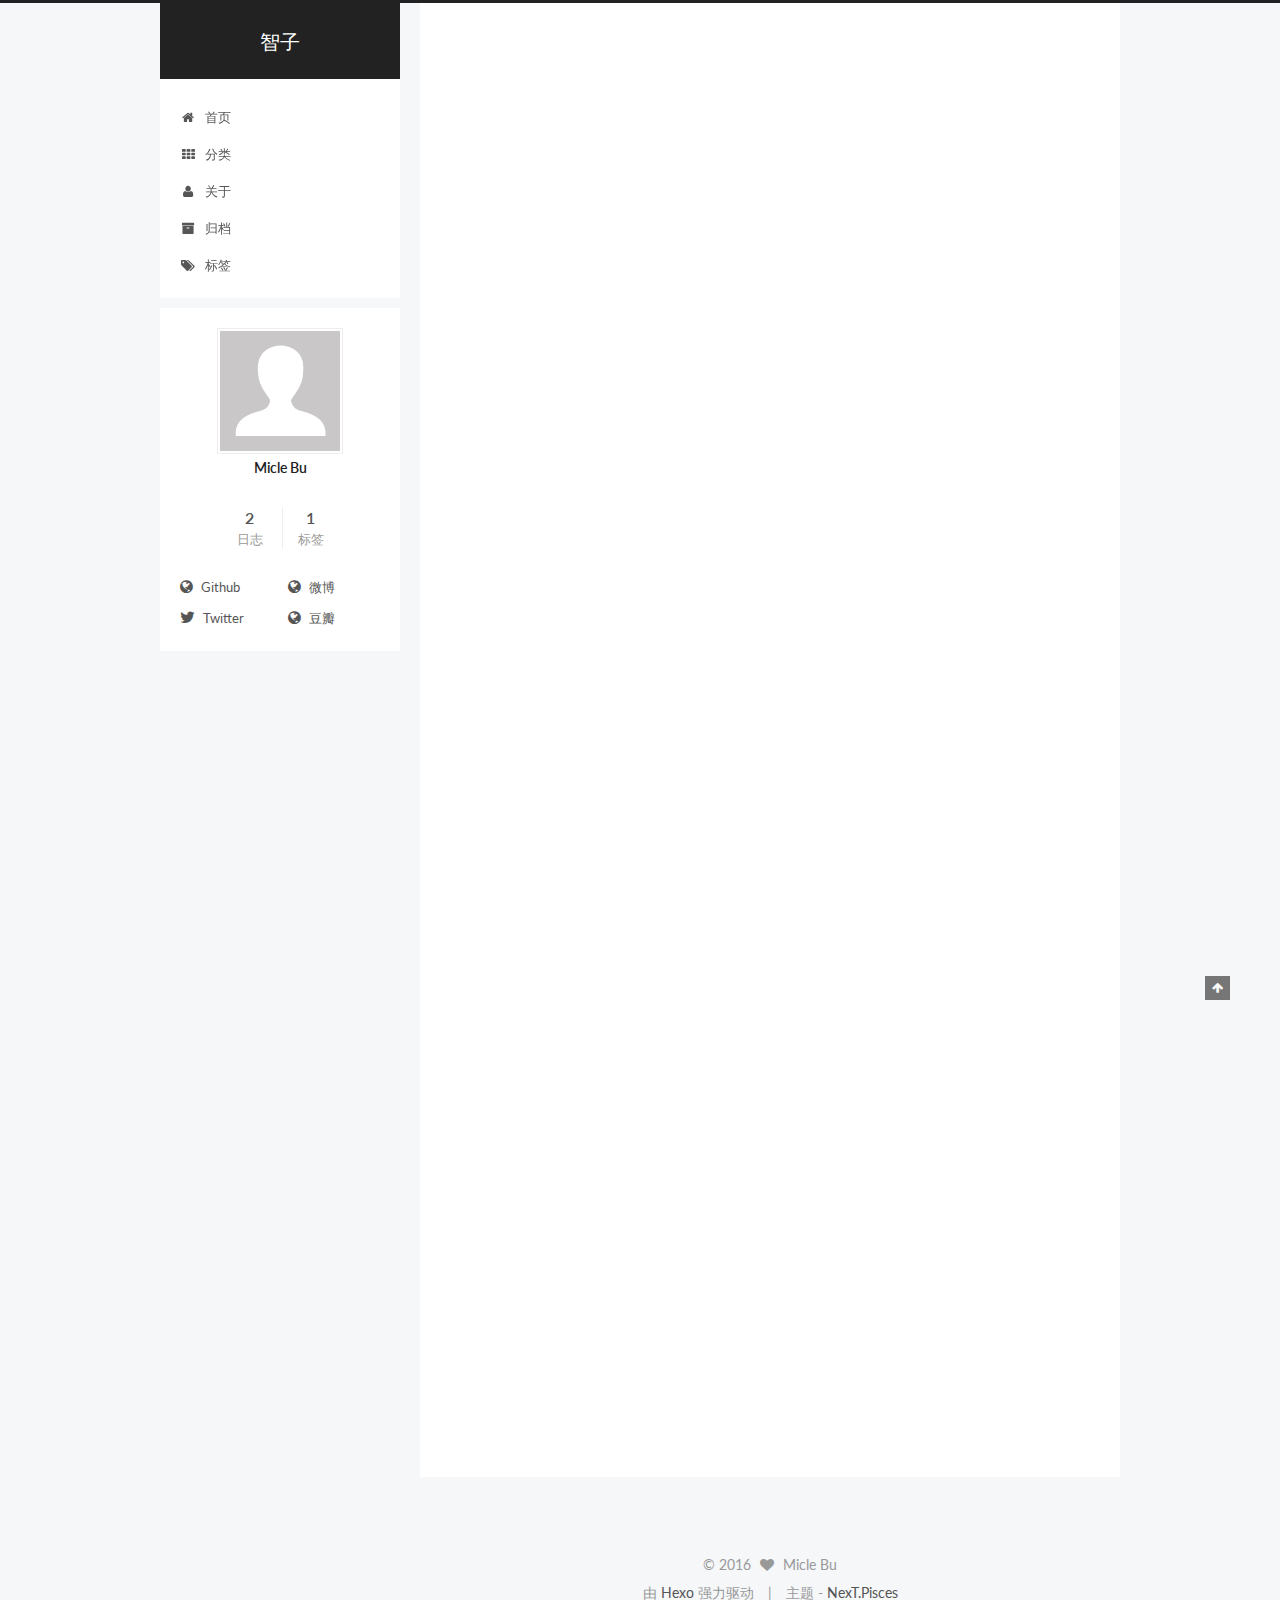
<file: index.html>
<!doctype html>



  


<html class="theme-next pisces use-motion">
<head>
  <meta charset="UTF-8"/>
<meta http-equiv="X-UA-Compatible" content="IE=edge,chrome=1" />
<meta name="viewport" content="width=device-width, initial-scale=1, maximum-scale=1"/>



<meta http-equiv="Cache-Control" content="no-transform" />
<meta http-equiv="Cache-Control" content="no-siteapp" />












  
  
  <link href="/vendors/fancybox/source/jquery.fancybox.css?v=2.1.5" rel="stylesheet" type="text/css" />




  
  
  
  

  
    
    
  

  

  

  

  

  
    
    
    <link href="//fonts.googleapis.com/css?family=Lato:300,300italic,400,400italic,700,700italic&subset=latin,latin-ext" rel="stylesheet" type="text/css">
  






<link href="/vendors/font-awesome/css/font-awesome.min.css?v=4.4.0" rel="stylesheet" type="text/css" />

<link href="/css/main.css?v=5.0.1" rel="stylesheet" type="text/css" />


  <meta name="keywords" content="Hexo, NexT" />








  <link rel="shortcut icon" type="image/x-icon" href="/favicon.ico?v=5.0.1" />






<meta name="description">
<meta property="og:type" content="website">
<meta property="og:title" content="智子">
<meta property="og:url" content="http://yoursite.com/index.html">
<meta property="og:site_name" content="智子">
<meta property="og:description">
<meta name="twitter:card" content="summary">
<meta name="twitter:title" content="智子">
<meta name="twitter:description">



<script type="text/javascript" id="hexo.configuration">
  var NexT = window.NexT || {};
  var CONFIG = {
    scheme: 'Pisces',
    sidebar: {"position":"left","display":"post"},
    fancybox: true,
    motion: true,
    duoshuo: {
      userId: 0,
      author: '博主'
    }
  };
</script>

  <title> 智子 </title>
</head>

<body itemscope itemtype="http://schema.org/WebPage" lang="zh-Hans">

  










  
  
    
  

  <div class="container one-collumn sidebar-position-left 
   page-home 
 ">
    <div class="headband"></div>

    <header id="header" class="header" itemscope itemtype="http://schema.org/WPHeader">
      <div class="header-inner"><div class="site-meta ">
  

  <div class="custom-logo-site-title">
    <a href="/"  class="brand" rel="start">
      <span class="logo-line-before"><i></i></span>
      <span class="site-title">智子</span>
      <span class="logo-line-after"><i></i></span>
    </a>
  </div>
  <p class="site-subtitle"></p>
</div>

<div class="site-nav-toggle">
  <button>
    <span class="btn-bar"></span>
    <span class="btn-bar"></span>
    <span class="btn-bar"></span>
  </button>
</div>

<nav class="site-nav">
  

  
    <ul id="menu" class="menu">
      
        
        <li class="menu-item menu-item-home">
          <a href="/" rel="section">
            
              <i class="menu-item-icon fa fa-fw fa-home"></i> <br />
            
            首页
          </a>
        </li>
      
        
        <li class="menu-item menu-item-categories">
          <a href="/categories" rel="section">
            
              <i class="menu-item-icon fa fa-fw fa-th"></i> <br />
            
            分类
          </a>
        </li>
      
        
        <li class="menu-item menu-item-about">
          <a href="/about" rel="section">
            
              <i class="menu-item-icon fa fa-fw fa-user"></i> <br />
            
            关于
          </a>
        </li>
      
        
        <li class="menu-item menu-item-archives">
          <a href="/archives" rel="section">
            
              <i class="menu-item-icon fa fa-fw fa-archive"></i> <br />
            
            归档
          </a>
        </li>
      
        
        <li class="menu-item menu-item-tags">
          <a href="/tags" rel="section">
            
              <i class="menu-item-icon fa fa-fw fa-tags"></i> <br />
            
            标签
          </a>
        </li>
      

      
    </ul>
  

  
</nav>

 </div>
    </header>

    <main id="main" class="main">
      <div class="main-inner">
        <div class="content-wrap">
          <div id="content" class="content">
            
  <section id="posts" class="posts-expand">
    
      

  
  

  
  
  

  <article class="post post-type-normal " itemscope itemtype="http://schema.org/Article">

    
      <header class="post-header">

        
        
          <h1 class="post-title" itemprop="name headline">
            
            
              
                
                <a class="post-title-link" href="/2016/05/31/hello-world/" itemprop="url">
                  Hello World
                </a>
              
            
          </h1>
        

        <div class="post-meta">
          <span class="post-time">
            <span class="post-meta-item-icon">
              <i class="fa fa-calendar-o"></i>
            </span>
            <span class="post-meta-item-text">发表于</span>
            <time itemprop="dateCreated" datetime="2016-05-31T00:11:02+08:00" content="2016-05-31">
              2016-05-31
            </time>
          </span>

          

          
            
          

          

          
          

          
        </div>
      </header>
    


    <div class="post-body" itemprop="articleBody">

      
      

      
        
          
            <p>Welcome to <a href="https://hexo.io/" target="_blank" rel="external">Hexo</a>! This is your very first post. Check <a href="https://hexo.io/docs/" target="_blank" rel="external">documentation</a> for more info. If you get any problems when using Hexo, you can find the answer in <a href="https://hexo.io/docs/troubleshooting.html" target="_blank" rel="external">troubleshooting</a> or you can ask me on <a href="https://github.com/hexojs/hexo/issues" target="_blank" rel="external">GitHub</a>.</p>
<h2 id="Quick-Start"><a href="#Quick-Start" class="headerlink" title="Quick Start"></a>Quick Start</h2><h3 id="Create-a-new-post"><a href="#Create-a-new-post" class="headerlink" title="Create a new post"></a>Create a new post</h3><figure class="highlight bash"><table><tr><td class="gutter"><pre><span class="line">1</span><br></pre></td><td class="code"><pre><span class="line">$ hexo new <span class="string">"My New Post"</span></span><br></pre></td></tr></table></figure>
<p>More info: <a href="https://hexo.io/docs/writing.html" target="_blank" rel="external">Writing</a></p>
<h3 id="Run-server"><a href="#Run-server" class="headerlink" title="Run server"></a>Run server</h3><figure class="highlight bash"><table><tr><td class="gutter"><pre><span class="line">1</span><br></pre></td><td class="code"><pre><span class="line">$ hexo server</span><br></pre></td></tr></table></figure>
<p>More info: <a href="https://hexo.io/docs/server.html" target="_blank" rel="external">Server</a></p>
<h3 id="Generate-static-files"><a href="#Generate-static-files" class="headerlink" title="Generate static files"></a>Generate static files</h3><figure class="highlight bash"><table><tr><td class="gutter"><pre><span class="line">1</span><br></pre></td><td class="code"><pre><span class="line">$ hexo generate</span><br></pre></td></tr></table></figure>
<p>More info: <a href="https://hexo.io/docs/generating.html" target="_blank" rel="external">Generating</a></p>
<h3 id="Deploy-to-remote-sites"><a href="#Deploy-to-remote-sites" class="headerlink" title="Deploy to remote sites"></a>Deploy to remote sites</h3><figure class="highlight bash"><table><tr><td class="gutter"><pre><span class="line">1</span><br></pre></td><td class="code"><pre><span class="line">$ hexo deploy</span><br></pre></td></tr></table></figure>
<p>More info: <a href="https://hexo.io/docs/deployment.html" target="_blank" rel="external">Deployment</a></p>

          
        
      
    </div>

    <div>
      
    </div>

    <div>
      
    </div>

    <footer class="post-footer">
      

      

      
      
        <div class="post-eof"></div>
      
    </footer>
  </article>


    
      

  
  

  
  
  

  <article class="post post-type-normal " itemscope itemtype="http://schema.org/Article">

    
      <header class="post-header">

        
        
          <h1 class="post-title" itemprop="name headline">
            
            
              
                
                <a class="post-title-link" href="/2016/05/30/Demo/" itemprop="url">
                  Demo
                </a>
              
            
          </h1>
        

        <div class="post-meta">
          <span class="post-time">
            <span class="post-meta-item-icon">
              <i class="fa fa-calendar-o"></i>
            </span>
            <span class="post-meta-item-text">发表于</span>
            <time itemprop="dateCreated" datetime="2016-05-30T22:26:11+08:00" content="2016-05-30">
              2016-05-30
            </time>
          </span>

          

          
            
          

          

          
          

          
        </div>
      </header>
    


    <div class="post-body" itemprop="articleBody">

      
      

      
        
          
            <h1 id="Demo"><a href="#Demo" class="headerlink" title="Demo"></a>Demo</h1><blockquote>
<p>This is a demo page.</p>
</blockquote>

          
        
      
    </div>

    <div>
      
    </div>

    <div>
      
    </div>

    <footer class="post-footer">
      

      

      
      
        <div class="post-eof"></div>
      
    </footer>
  </article>


    
  </section>

  


          </div>
          


          

        </div>
        
          
  
  <div class="sidebar-toggle">
    <div class="sidebar-toggle-line-wrap">
      <span class="sidebar-toggle-line sidebar-toggle-line-first"></span>
      <span class="sidebar-toggle-line sidebar-toggle-line-middle"></span>
      <span class="sidebar-toggle-line sidebar-toggle-line-last"></span>
    </div>
  </div>

  <aside id="sidebar" class="sidebar">
    <div class="sidebar-inner">

      

      

      <section class="site-overview sidebar-panel  sidebar-panel-active ">
        <div class="site-author motion-element" itemprop="author" itemscope itemtype="http://schema.org/Person">
          <img class="site-author-image" itemprop="image"
               src="/images/avatar.gif"
               alt="Micle Bu" />
          <p class="site-author-name" itemprop="name">Micle Bu</p>
          <p class="site-description motion-element" itemprop="description"></p>
        </div>
        <nav class="site-state motion-element">
          <div class="site-state-item site-state-posts">
            <a href="/archives">
              <span class="site-state-item-count">2</span>
              <span class="site-state-item-name">日志</span>
            </a>
          </div>

          

          
            <div class="site-state-item site-state-tags">
              <a href="/tags">
                <span class="site-state-item-count">1</span>
                <span class="site-state-item-name">标签</span>
              </a>
            </div>
          

        </nav>

        

        <div class="links-of-author motion-element">
          
            
              <span class="links-of-author-item">
                <a href="https://github.com/mekery" target="_blank" title="Github">
                  
                    <i class="fa fa-fw fa-globe"></i>
                  
                  Github
                </a>
              </span>
            
              <span class="links-of-author-item">
                <a href="http://weibo.com/mekery" target="_blank" title="微博">
                  
                    <i class="fa fa-fw fa-globe"></i>
                  
                  微博
                </a>
              </span>
            
              <span class="links-of-author-item">
                <a href="https://twitter.com/mekery" target="_blank" title="Twitter">
                  
                    <i class="fa fa-fw fa-twitter"></i>
                  
                  Twitter
                </a>
              </span>
            
              <span class="links-of-author-item">
                <a href="http://douban.com/people/seauniv" target="_blank" title="豆瓣">
                  
                    <i class="fa fa-fw fa-globe"></i>
                  
                  豆瓣
                </a>
              </span>
            
          
        </div>

        
        

        
        

      </section>

      

    </div>
  </aside>


        
      </div>
    </main>

    <footer id="footer" class="footer">
      <div class="footer-inner">
        <div class="copyright" >
  
  &copy; 
  <span itemprop="copyrightYear">2016</span>
  <span class="with-love">
    <i class="fa fa-heart"></i>
  </span>
  <span class="author" itemprop="copyrightHolder">Micle Bu</span>
</div>

<div class="powered-by">
  由 <a class="theme-link" href="http://hexo.io">Hexo</a> 强力驱动
</div>

<div class="theme-info">
  主题 -
  <a class="theme-link" href="https://github.com/iissnan/hexo-theme-next">
    NexT.Pisces
  </a>
</div>

        

        
      </div>
    </footer>

    <div class="back-to-top">
      <i class="fa fa-arrow-up"></i>
    </div>
  </div>

  

<script type="text/javascript">
  if (Object.prototype.toString.call(window.Promise) !== '[object Function]') {
    window.Promise = null;
  }
</script>









  



  
  <script type="text/javascript" src="/vendors/jquery/index.js?v=2.1.3"></script>

  
  <script type="text/javascript" src="/vendors/fastclick/lib/fastclick.min.js?v=1.0.6"></script>

  
  <script type="text/javascript" src="/vendors/jquery_lazyload/jquery.lazyload.js?v=1.9.7"></script>

  
  <script type="text/javascript" src="/vendors/velocity/velocity.min.js?v=1.2.1"></script>

  
  <script type="text/javascript" src="/vendors/velocity/velocity.ui.min.js?v=1.2.1"></script>

  
  <script type="text/javascript" src="/vendors/fancybox/source/jquery.fancybox.pack.js?v=2.1.5"></script>


  


  <script type="text/javascript" src="/js/src/utils.js?v=5.0.1"></script>

  <script type="text/javascript" src="/js/src/motion.js?v=5.0.1"></script>



  
  


  <script type="text/javascript" src="/js/src/affix.js?v=5.0.1"></script>

  <script type="text/javascript" src="/js/src/schemes/pisces.js?v=5.0.1"></script>



  

  


  <script type="text/javascript" src="/js/src/bootstrap.js?v=5.0.1"></script>



  



  




  
  
  

  

  

</body>
</html>
</file>
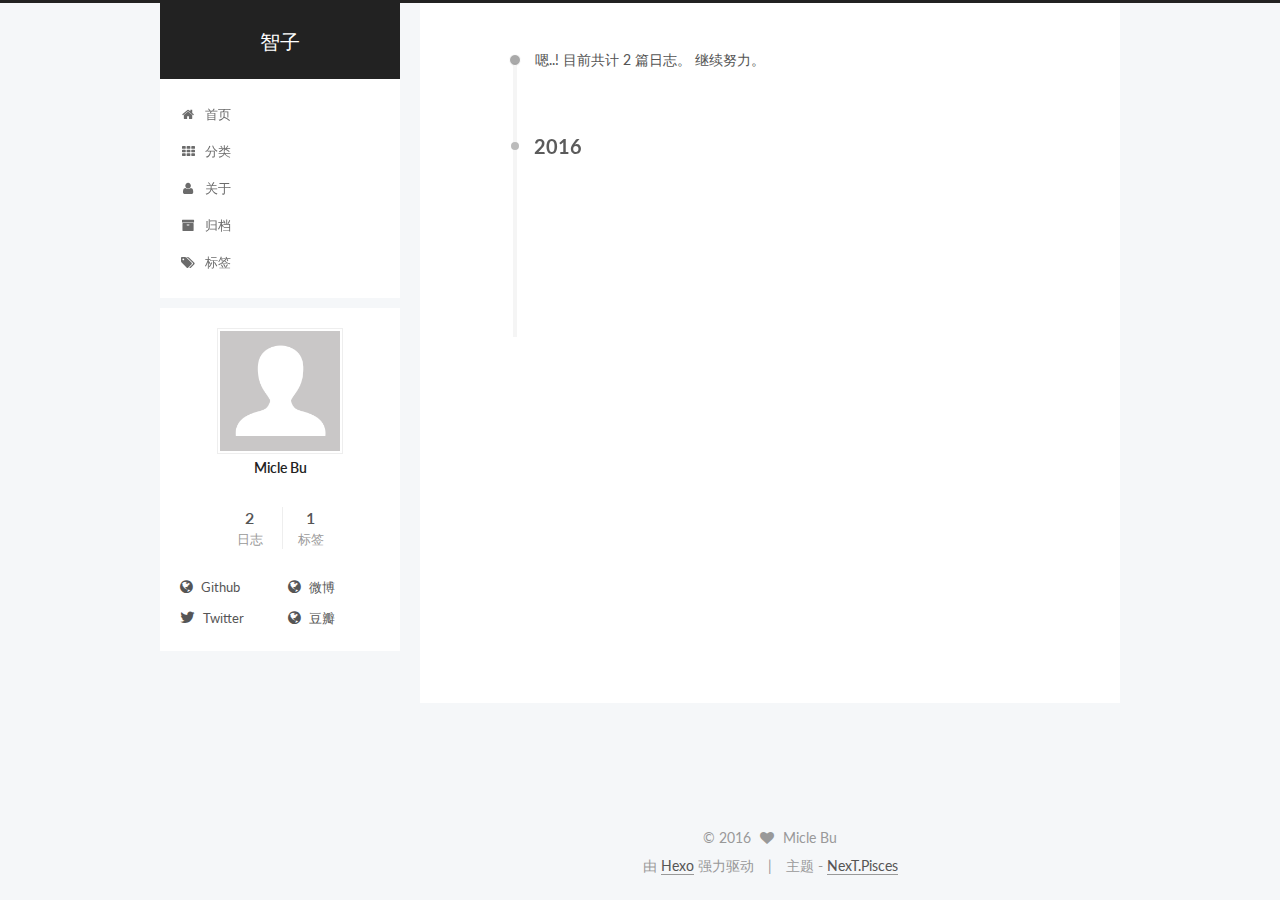
<file: archives/index.html>
<!doctype html>



  


<html class="theme-next pisces use-motion">
<head>
  <meta charset="UTF-8"/>
<meta http-equiv="X-UA-Compatible" content="IE=edge,chrome=1" />
<meta name="viewport" content="width=device-width, initial-scale=1, maximum-scale=1"/>



<meta http-equiv="Cache-Control" content="no-transform" />
<meta http-equiv="Cache-Control" content="no-siteapp" />












  
  
  <link href="/vendors/fancybox/source/jquery.fancybox.css?v=2.1.5" rel="stylesheet" type="text/css" />




  
  
  
  

  
    
    
  

  

  

  

  

  
    
    
    <link href="//fonts.googleapis.com/css?family=Lato:300,300italic,400,400italic,700,700italic&subset=latin,latin-ext" rel="stylesheet" type="text/css">
  






<link href="/vendors/font-awesome/css/font-awesome.min.css?v=4.4.0" rel="stylesheet" type="text/css" />

<link href="/css/main.css?v=5.0.1" rel="stylesheet" type="text/css" />


  <meta name="keywords" content="Hexo, NexT" />








  <link rel="shortcut icon" type="image/x-icon" href="/favicon.ico?v=5.0.1" />






<meta name="description">
<meta property="og:type" content="website">
<meta property="og:title" content="智子">
<meta property="og:url" content="http://yoursite.com/archives/index.html">
<meta property="og:site_name" content="智子">
<meta property="og:description">
<meta name="twitter:card" content="summary">
<meta name="twitter:title" content="智子">
<meta name="twitter:description">



<script type="text/javascript" id="hexo.configuration">
  var NexT = window.NexT || {};
  var CONFIG = {
    scheme: 'Pisces',
    sidebar: {"position":"left","display":"post"},
    fancybox: true,
    motion: true,
    duoshuo: {
      userId: 0,
      author: '博主'
    }
  };
</script>

  <title> 归档 | 智子 </title>
</head>

<body itemscope itemtype="http://schema.org/WebPage" lang="zh-Hans">

  










  
  
    
  

  <div class="container one-collumn sidebar-position-left  page-archive  ">
    <div class="headband"></div>

    <header id="header" class="header" itemscope itemtype="http://schema.org/WPHeader">
      <div class="header-inner"><div class="site-meta ">
  

  <div class="custom-logo-site-title">
    <a href="/"  class="brand" rel="start">
      <span class="logo-line-before"><i></i></span>
      <span class="site-title">智子</span>
      <span class="logo-line-after"><i></i></span>
    </a>
  </div>
  <p class="site-subtitle"></p>
</div>

<div class="site-nav-toggle">
  <button>
    <span class="btn-bar"></span>
    <span class="btn-bar"></span>
    <span class="btn-bar"></span>
  </button>
</div>

<nav class="site-nav">
  

  
    <ul id="menu" class="menu">
      
        
        <li class="menu-item menu-item-home">
          <a href="/" rel="section">
            
              <i class="menu-item-icon fa fa-fw fa-home"></i> <br />
            
            首页
          </a>
        </li>
      
        
        <li class="menu-item menu-item-categories">
          <a href="/categories" rel="section">
            
              <i class="menu-item-icon fa fa-fw fa-th"></i> <br />
            
            分类
          </a>
        </li>
      
        
        <li class="menu-item menu-item-about">
          <a href="/about" rel="section">
            
              <i class="menu-item-icon fa fa-fw fa-user"></i> <br />
            
            关于
          </a>
        </li>
      
        
        <li class="menu-item menu-item-archives">
          <a href="/archives" rel="section">
            
              <i class="menu-item-icon fa fa-fw fa-archive"></i> <br />
            
            归档
          </a>
        </li>
      
        
        <li class="menu-item menu-item-tags">
          <a href="/tags" rel="section">
            
              <i class="menu-item-icon fa fa-fw fa-tags"></i> <br />
            
            标签
          </a>
        </li>
      

      
    </ul>
  

  
</nav>

 </div>
    </header>

    <main id="main" class="main">
      <div class="main-inner">
        <div class="content-wrap">
          <div id="content" class="content">
            

  <section id="posts" class="posts-collapse">
    <span class="archive-move-on"></span>

    <span class="archive-page-counter">
      
      
      
        
      
      嗯..! 目前共计 2 篇日志。 继续努力。
    </span>

    

      
      
      

      
        
        <div class="collection-title">
          <h2 class="archive-year motion-element" id="archive-year-2016">2016</h2>
        </div>
      
      

      

  <article class="post post-type-normal" itemscope itemtype="http://schema.org/Article">
    <header class="post-header">

      <h1 class="post-title">
        
            <a class="post-title-link" href="/2016/05/31/hello-world/" itemprop="url">
              
                <span itemprop="name">Hello World</span>
              
            </a>
        
      </h1>

      <div class="post-meta">
        <time class="post-time" itemprop="dateCreated"
              datetime="2016-05-31T00:11:02+08:00"
              content="2016-05-31" >
          05-31
        </time>
      </div>

    </header>
  </article>



    

      
      
      

      
      

      

  <article class="post post-type-normal" itemscope itemtype="http://schema.org/Article">
    <header class="post-header">

      <h1 class="post-title">
        
            <a class="post-title-link" href="/2016/05/30/Demo/" itemprop="url">
              
                <span itemprop="name">Demo</span>
              
            </a>
        
      </h1>

      <div class="post-meta">
        <time class="post-time" itemprop="dateCreated"
              datetime="2016-05-30T22:26:11+08:00"
              content="2016-05-30" >
          05-30
        </time>
      </div>

    </header>
  </article>



    

  </section>

  



          </div>
          


          

        </div>
        
          
  
  <div class="sidebar-toggle">
    <div class="sidebar-toggle-line-wrap">
      <span class="sidebar-toggle-line sidebar-toggle-line-first"></span>
      <span class="sidebar-toggle-line sidebar-toggle-line-middle"></span>
      <span class="sidebar-toggle-line sidebar-toggle-line-last"></span>
    </div>
  </div>

  <aside id="sidebar" class="sidebar">
    <div class="sidebar-inner">

      

      

      <section class="site-overview sidebar-panel  sidebar-panel-active ">
        <div class="site-author motion-element" itemprop="author" itemscope itemtype="http://schema.org/Person">
          <img class="site-author-image" itemprop="image"
               src="/images/avatar.gif"
               alt="Micle Bu" />
          <p class="site-author-name" itemprop="name">Micle Bu</p>
          <p class="site-description motion-element" itemprop="description"></p>
        </div>
        <nav class="site-state motion-element">
          <div class="site-state-item site-state-posts">
            <a href="/archives">
              <span class="site-state-item-count">2</span>
              <span class="site-state-item-name">日志</span>
            </a>
          </div>

          

          
            <div class="site-state-item site-state-tags">
              <a href="/tags">
                <span class="site-state-item-count">1</span>
                <span class="site-state-item-name">标签</span>
              </a>
            </div>
          

        </nav>

        

        <div class="links-of-author motion-element">
          
            
              <span class="links-of-author-item">
                <a href="https://github.com/mekery" target="_blank" title="Github">
                  
                    <i class="fa fa-fw fa-globe"></i>
                  
                  Github
                </a>
              </span>
            
              <span class="links-of-author-item">
                <a href="http://weibo.com/mekery" target="_blank" title="微博">
                  
                    <i class="fa fa-fw fa-globe"></i>
                  
                  微博
                </a>
              </span>
            
              <span class="links-of-author-item">
                <a href="https://twitter.com/mekery" target="_blank" title="Twitter">
                  
                    <i class="fa fa-fw fa-twitter"></i>
                  
                  Twitter
                </a>
              </span>
            
              <span class="links-of-author-item">
                <a href="http://douban.com/people/seauniv" target="_blank" title="豆瓣">
                  
                    <i class="fa fa-fw fa-globe"></i>
                  
                  豆瓣
                </a>
              </span>
            
          
        </div>

        
        

        
        

      </section>

      

    </div>
  </aside>


        
      </div>
    </main>

    <footer id="footer" class="footer">
      <div class="footer-inner">
        <div class="copyright" >
  
  &copy; 
  <span itemprop="copyrightYear">2016</span>
  <span class="with-love">
    <i class="fa fa-heart"></i>
  </span>
  <span class="author" itemprop="copyrightHolder">Micle Bu</span>
</div>

<div class="powered-by">
  由 <a class="theme-link" href="http://hexo.io">Hexo</a> 强力驱动
</div>

<div class="theme-info">
  主题 -
  <a class="theme-link" href="https://github.com/iissnan/hexo-theme-next">
    NexT.Pisces
  </a>
</div>

        

        
      </div>
    </footer>

    <div class="back-to-top">
      <i class="fa fa-arrow-up"></i>
    </div>
  </div>

  

<script type="text/javascript">
  if (Object.prototype.toString.call(window.Promise) !== '[object Function]') {
    window.Promise = null;
  }
</script>









  



  
  <script type="text/javascript" src="/vendors/jquery/index.js?v=2.1.3"></script>

  
  <script type="text/javascript" src="/vendors/fastclick/lib/fastclick.min.js?v=1.0.6"></script>

  
  <script type="text/javascript" src="/vendors/jquery_lazyload/jquery.lazyload.js?v=1.9.7"></script>

  
  <script type="text/javascript" src="/vendors/velocity/velocity.min.js?v=1.2.1"></script>

  
  <script type="text/javascript" src="/vendors/velocity/velocity.ui.min.js?v=1.2.1"></script>

  
  <script type="text/javascript" src="/vendors/fancybox/source/jquery.fancybox.pack.js?v=2.1.5"></script>


  


  <script type="text/javascript" src="/js/src/utils.js?v=5.0.1"></script>

  <script type="text/javascript" src="/js/src/motion.js?v=5.0.1"></script>



  
  


  <script type="text/javascript" src="/js/src/affix.js?v=5.0.1"></script>

  <script type="text/javascript" src="/js/src/schemes/pisces.js?v=5.0.1"></script>



  
  
    <script type="text/javascript" id="motion.page.archive">
      $('.archive-year').velocity('transition.slideLeftIn');
    </script>
  


  


  <script type="text/javascript" src="/js/src/bootstrap.js?v=5.0.1"></script>



  



  




  
  
  

  

  

</body>
</html>
</file>
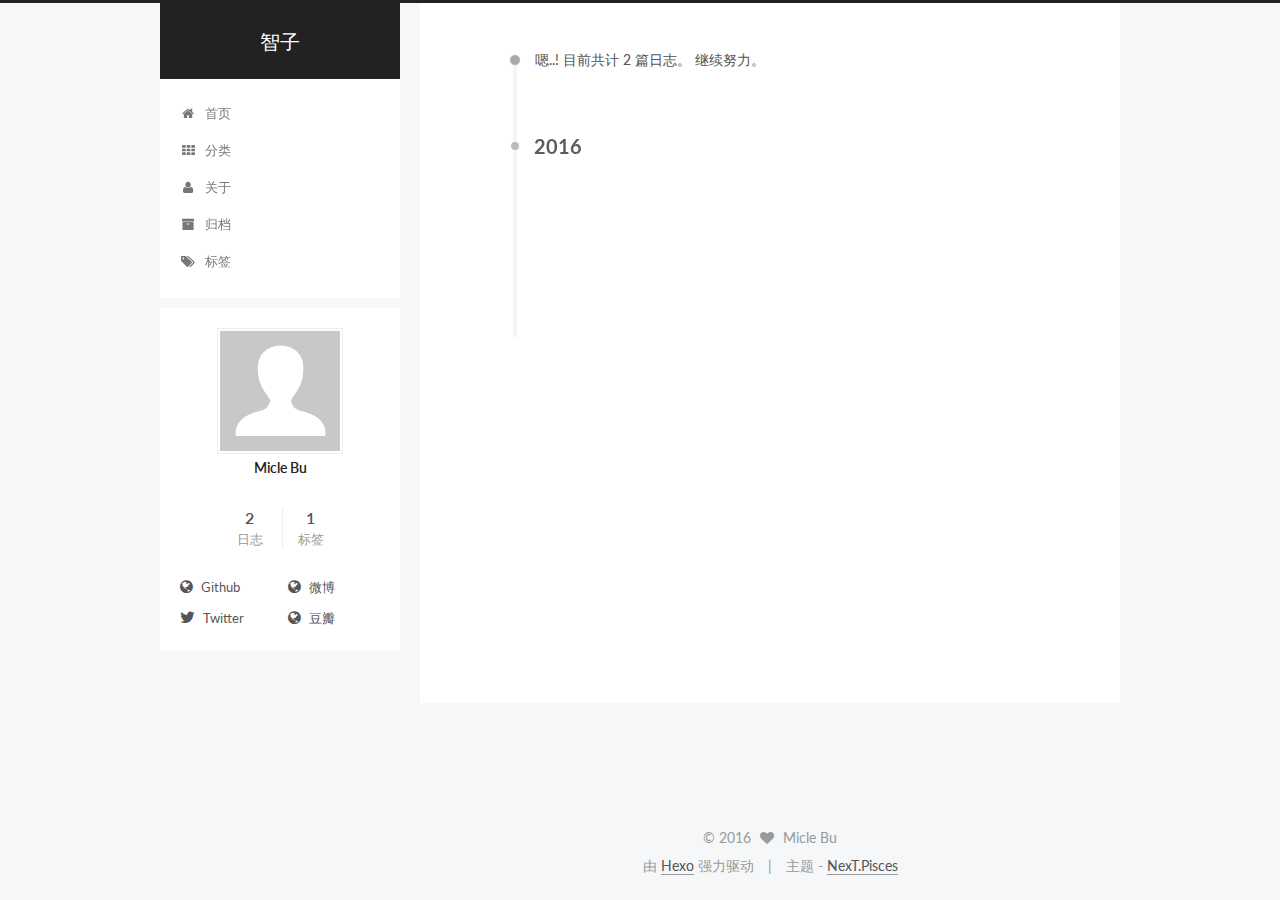
<file: archives/2016/index.html>
<!doctype html>



  


<html class="theme-next pisces use-motion">
<head>
  <meta charset="UTF-8"/>
<meta http-equiv="X-UA-Compatible" content="IE=edge,chrome=1" />
<meta name="viewport" content="width=device-width, initial-scale=1, maximum-scale=1"/>



<meta http-equiv="Cache-Control" content="no-transform" />
<meta http-equiv="Cache-Control" content="no-siteapp" />












  
  
  <link href="/vendors/fancybox/source/jquery.fancybox.css?v=2.1.5" rel="stylesheet" type="text/css" />




  
  
  
  

  
    
    
  

  

  

  

  

  
    
    
    <link href="//fonts.googleapis.com/css?family=Lato:300,300italic,400,400italic,700,700italic&subset=latin,latin-ext" rel="stylesheet" type="text/css">
  






<link href="/vendors/font-awesome/css/font-awesome.min.css?v=4.4.0" rel="stylesheet" type="text/css" />

<link href="/css/main.css?v=5.0.1" rel="stylesheet" type="text/css" />


  <meta name="keywords" content="Hexo, NexT" />








  <link rel="shortcut icon" type="image/x-icon" href="/favicon.ico?v=5.0.1" />






<meta name="description">
<meta property="og:type" content="website">
<meta property="og:title" content="智子">
<meta property="og:url" content="http://yoursite.com/archives/2016/index.html">
<meta property="og:site_name" content="智子">
<meta property="og:description">
<meta name="twitter:card" content="summary">
<meta name="twitter:title" content="智子">
<meta name="twitter:description">



<script type="text/javascript" id="hexo.configuration">
  var NexT = window.NexT || {};
  var CONFIG = {
    scheme: 'Pisces',
    sidebar: {"position":"left","display":"post"},
    fancybox: true,
    motion: true,
    duoshuo: {
      userId: 0,
      author: '博主'
    }
  };
</script>

  <title> 归档 | 智子 </title>
</head>

<body itemscope itemtype="http://schema.org/WebPage" lang="zh-Hans">

  










  
  
    
  

  <div class="container one-collumn sidebar-position-left  page-archive  ">
    <div class="headband"></div>

    <header id="header" class="header" itemscope itemtype="http://schema.org/WPHeader">
      <div class="header-inner"><div class="site-meta ">
  

  <div class="custom-logo-site-title">
    <a href="/"  class="brand" rel="start">
      <span class="logo-line-before"><i></i></span>
      <span class="site-title">智子</span>
      <span class="logo-line-after"><i></i></span>
    </a>
  </div>
  <p class="site-subtitle"></p>
</div>

<div class="site-nav-toggle">
  <button>
    <span class="btn-bar"></span>
    <span class="btn-bar"></span>
    <span class="btn-bar"></span>
  </button>
</div>

<nav class="site-nav">
  

  
    <ul id="menu" class="menu">
      
        
        <li class="menu-item menu-item-home">
          <a href="/" rel="section">
            
              <i class="menu-item-icon fa fa-fw fa-home"></i> <br />
            
            首页
          </a>
        </li>
      
        
        <li class="menu-item menu-item-categories">
          <a href="/categories" rel="section">
            
              <i class="menu-item-icon fa fa-fw fa-th"></i> <br />
            
            分类
          </a>
        </li>
      
        
        <li class="menu-item menu-item-about">
          <a href="/about" rel="section">
            
              <i class="menu-item-icon fa fa-fw fa-user"></i> <br />
            
            关于
          </a>
        </li>
      
        
        <li class="menu-item menu-item-archives">
          <a href="/archives" rel="section">
            
              <i class="menu-item-icon fa fa-fw fa-archive"></i> <br />
            
            归档
          </a>
        </li>
      
        
        <li class="menu-item menu-item-tags">
          <a href="/tags" rel="section">
            
              <i class="menu-item-icon fa fa-fw fa-tags"></i> <br />
            
            标签
          </a>
        </li>
      

      
    </ul>
  

  
</nav>

 </div>
    </header>

    <main id="main" class="main">
      <div class="main-inner">
        <div class="content-wrap">
          <div id="content" class="content">
            

  <section id="posts" class="posts-collapse">
    <span class="archive-move-on"></span>

    <span class="archive-page-counter">
      
      
      
        
      
      嗯..! 目前共计 2 篇日志。 继续努力。
    </span>

    

      
      
      

      
        
        <div class="collection-title">
          <h2 class="archive-year motion-element" id="archive-year-2016">2016</h2>
        </div>
      
      

      

  <article class="post post-type-normal" itemscope itemtype="http://schema.org/Article">
    <header class="post-header">

      <h1 class="post-title">
        
            <a class="post-title-link" href="/2016/05/31/hello-world/" itemprop="url">
              
                <span itemprop="name">Hello World</span>
              
            </a>
        
      </h1>

      <div class="post-meta">
        <time class="post-time" itemprop="dateCreated"
              datetime="2016-05-31T00:11:02+08:00"
              content="2016-05-31" >
          05-31
        </time>
      </div>

    </header>
  </article>



    

      
      
      

      
      

      

  <article class="post post-type-normal" itemscope itemtype="http://schema.org/Article">
    <header class="post-header">

      <h1 class="post-title">
        
            <a class="post-title-link" href="/2016/05/30/Demo/" itemprop="url">
              
                <span itemprop="name">Demo</span>
              
            </a>
        
      </h1>

      <div class="post-meta">
        <time class="post-time" itemprop="dateCreated"
              datetime="2016-05-30T22:26:11+08:00"
              content="2016-05-30" >
          05-30
        </time>
      </div>

    </header>
  </article>



    

  </section>

  



          </div>
          


          

        </div>
        
          
  
  <div class="sidebar-toggle">
    <div class="sidebar-toggle-line-wrap">
      <span class="sidebar-toggle-line sidebar-toggle-line-first"></span>
      <span class="sidebar-toggle-line sidebar-toggle-line-middle"></span>
      <span class="sidebar-toggle-line sidebar-toggle-line-last"></span>
    </div>
  </div>

  <aside id="sidebar" class="sidebar">
    <div class="sidebar-inner">

      

      

      <section class="site-overview sidebar-panel  sidebar-panel-active ">
        <div class="site-author motion-element" itemprop="author" itemscope itemtype="http://schema.org/Person">
          <img class="site-author-image" itemprop="image"
               src="/images/avatar.gif"
               alt="Micle Bu" />
          <p class="site-author-name" itemprop="name">Micle Bu</p>
          <p class="site-description motion-element" itemprop="description"></p>
        </div>
        <nav class="site-state motion-element">
          <div class="site-state-item site-state-posts">
            <a href="/archives">
              <span class="site-state-item-count">2</span>
              <span class="site-state-item-name">日志</span>
            </a>
          </div>

          

          
            <div class="site-state-item site-state-tags">
              <a href="/tags">
                <span class="site-state-item-count">1</span>
                <span class="site-state-item-name">标签</span>
              </a>
            </div>
          

        </nav>

        

        <div class="links-of-author motion-element">
          
            
              <span class="links-of-author-item">
                <a href="https://github.com/mekery" target="_blank" title="Github">
                  
                    <i class="fa fa-fw fa-globe"></i>
                  
                  Github
                </a>
              </span>
            
              <span class="links-of-author-item">
                <a href="http://weibo.com/mekery" target="_blank" title="微博">
                  
                    <i class="fa fa-fw fa-globe"></i>
                  
                  微博
                </a>
              </span>
            
              <span class="links-of-author-item">
                <a href="https://twitter.com/mekery" target="_blank" title="Twitter">
                  
                    <i class="fa fa-fw fa-twitter"></i>
                  
                  Twitter
                </a>
              </span>
            
              <span class="links-of-author-item">
                <a href="http://douban.com/people/seauniv" target="_blank" title="豆瓣">
                  
                    <i class="fa fa-fw fa-globe"></i>
                  
                  豆瓣
                </a>
              </span>
            
          
        </div>

        
        

        
        

      </section>

      

    </div>
  </aside>


        
      </div>
    </main>

    <footer id="footer" class="footer">
      <div class="footer-inner">
        <div class="copyright" >
  
  &copy; 
  <span itemprop="copyrightYear">2016</span>
  <span class="with-love">
    <i class="fa fa-heart"></i>
  </span>
  <span class="author" itemprop="copyrightHolder">Micle Bu</span>
</div>

<div class="powered-by">
  由 <a class="theme-link" href="http://hexo.io">Hexo</a> 强力驱动
</div>

<div class="theme-info">
  主题 -
  <a class="theme-link" href="https://github.com/iissnan/hexo-theme-next">
    NexT.Pisces
  </a>
</div>

        

        
      </div>
    </footer>

    <div class="back-to-top">
      <i class="fa fa-arrow-up"></i>
    </div>
  </div>

  

<script type="text/javascript">
  if (Object.prototype.toString.call(window.Promise) !== '[object Function]') {
    window.Promise = null;
  }
</script>









  



  
  <script type="text/javascript" src="/vendors/jquery/index.js?v=2.1.3"></script>

  
  <script type="text/javascript" src="/vendors/fastclick/lib/fastclick.min.js?v=1.0.6"></script>

  
  <script type="text/javascript" src="/vendors/jquery_lazyload/jquery.lazyload.js?v=1.9.7"></script>

  
  <script type="text/javascript" src="/vendors/velocity/velocity.min.js?v=1.2.1"></script>

  
  <script type="text/javascript" src="/vendors/velocity/velocity.ui.min.js?v=1.2.1"></script>

  
  <script type="text/javascript" src="/vendors/fancybox/source/jquery.fancybox.pack.js?v=2.1.5"></script>


  


  <script type="text/javascript" src="/js/src/utils.js?v=5.0.1"></script>

  <script type="text/javascript" src="/js/src/motion.js?v=5.0.1"></script>



  
  


  <script type="text/javascript" src="/js/src/affix.js?v=5.0.1"></script>

  <script type="text/javascript" src="/js/src/schemes/pisces.js?v=5.0.1"></script>



  
  
    <script type="text/javascript" id="motion.page.archive">
      $('.archive-year').velocity('transition.slideLeftIn');
    </script>
  


  


  <script type="text/javascript" src="/js/src/bootstrap.js?v=5.0.1"></script>



  



  




  
  
  

  

  

</body>
</html>
</file>
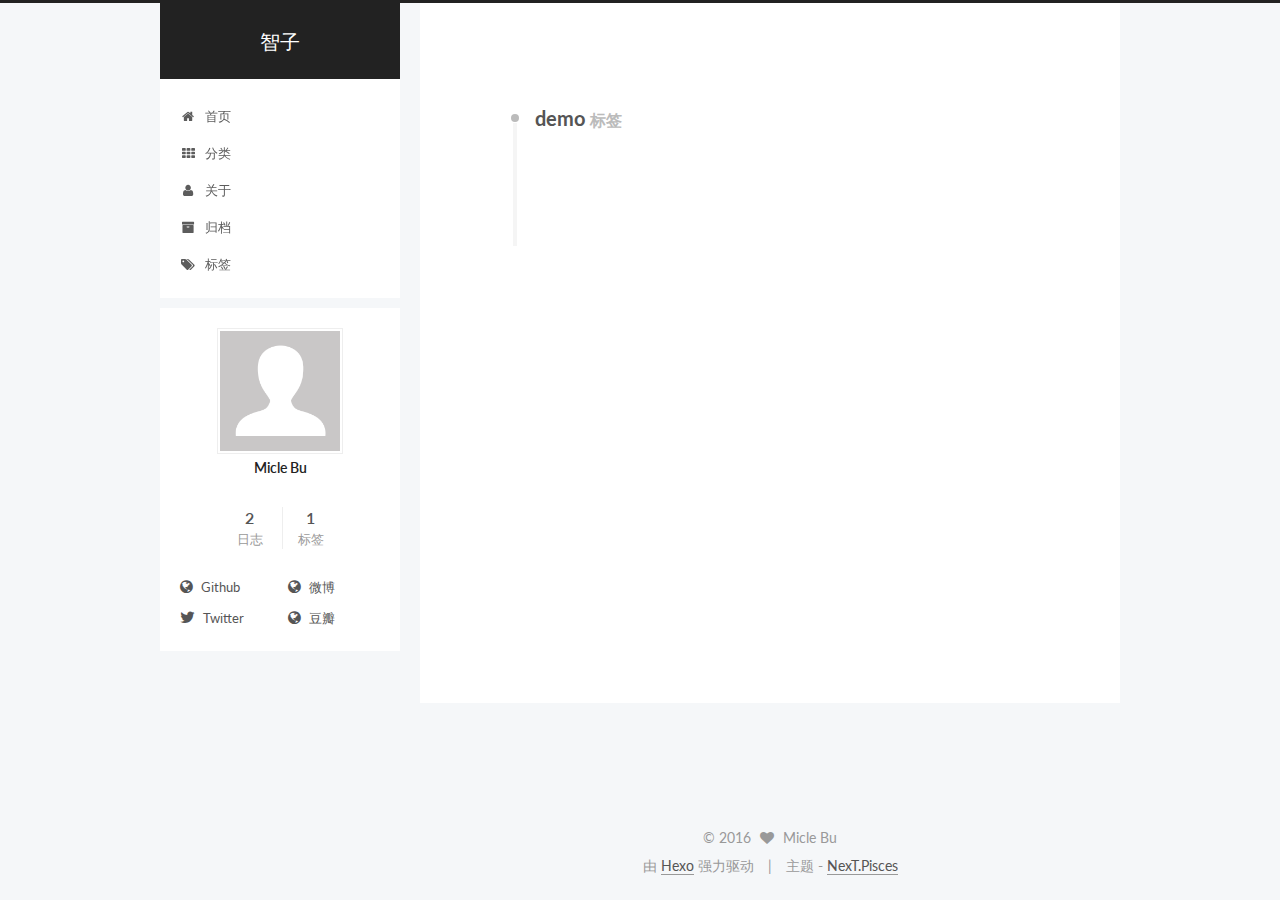
<file: tags/demo/index.html>
<!doctype html>



  


<html class="theme-next pisces use-motion">
<head>
  <meta charset="UTF-8"/>
<meta http-equiv="X-UA-Compatible" content="IE=edge,chrome=1" />
<meta name="viewport" content="width=device-width, initial-scale=1, maximum-scale=1"/>



<meta http-equiv="Cache-Control" content="no-transform" />
<meta http-equiv="Cache-Control" content="no-siteapp" />












  
  
  <link href="/vendors/fancybox/source/jquery.fancybox.css?v=2.1.5" rel="stylesheet" type="text/css" />




  
  
  
  

  
    
    
  

  

  

  

  

  
    
    
    <link href="//fonts.googleapis.com/css?family=Lato:300,300italic,400,400italic,700,700italic&subset=latin,latin-ext" rel="stylesheet" type="text/css">
  






<link href="/vendors/font-awesome/css/font-awesome.min.css?v=4.4.0" rel="stylesheet" type="text/css" />

<link href="/css/main.css?v=5.0.1" rel="stylesheet" type="text/css" />


  <meta name="keywords" content="Hexo, NexT" />








  <link rel="shortcut icon" type="image/x-icon" href="/favicon.ico?v=5.0.1" />






<meta name="description">
<meta property="og:type" content="website">
<meta property="og:title" content="智子">
<meta property="og:url" content="http://yoursite.com/tags/demo/index.html">
<meta property="og:site_name" content="智子">
<meta property="og:description">
<meta name="twitter:card" content="summary">
<meta name="twitter:title" content="智子">
<meta name="twitter:description">



<script type="text/javascript" id="hexo.configuration">
  var NexT = window.NexT || {};
  var CONFIG = {
    scheme: 'Pisces',
    sidebar: {"position":"left","display":"post"},
    fancybox: true,
    motion: true,
    duoshuo: {
      userId: 0,
      author: '博主'
    }
  };
</script>

  <title> 标签: demo | 智子 </title>
</head>

<body itemscope itemtype="http://schema.org/WebPage" lang="zh-Hans">

  










  
  
    
  

  <div class="container one-collumn sidebar-position-left  ">
    <div class="headband"></div>

    <header id="header" class="header" itemscope itemtype="http://schema.org/WPHeader">
      <div class="header-inner"><div class="site-meta ">
  

  <div class="custom-logo-site-title">
    <a href="/"  class="brand" rel="start">
      <span class="logo-line-before"><i></i></span>
      <span class="site-title">智子</span>
      <span class="logo-line-after"><i></i></span>
    </a>
  </div>
  <p class="site-subtitle"></p>
</div>

<div class="site-nav-toggle">
  <button>
    <span class="btn-bar"></span>
    <span class="btn-bar"></span>
    <span class="btn-bar"></span>
  </button>
</div>

<nav class="site-nav">
  

  
    <ul id="menu" class="menu">
      
        
        <li class="menu-item menu-item-home">
          <a href="/" rel="section">
            
              <i class="menu-item-icon fa fa-fw fa-home"></i> <br />
            
            首页
          </a>
        </li>
      
        
        <li class="menu-item menu-item-categories">
          <a href="/categories" rel="section">
            
              <i class="menu-item-icon fa fa-fw fa-th"></i> <br />
            
            分类
          </a>
        </li>
      
        
        <li class="menu-item menu-item-about">
          <a href="/about" rel="section">
            
              <i class="menu-item-icon fa fa-fw fa-user"></i> <br />
            
            关于
          </a>
        </li>
      
        
        <li class="menu-item menu-item-archives">
          <a href="/archives" rel="section">
            
              <i class="menu-item-icon fa fa-fw fa-archive"></i> <br />
            
            归档
          </a>
        </li>
      
        
        <li class="menu-item menu-item-tags">
          <a href="/tags" rel="section">
            
              <i class="menu-item-icon fa fa-fw fa-tags"></i> <br />
            
            标签
          </a>
        </li>
      

      
    </ul>
  

  
</nav>

 </div>
    </header>

    <main id="main" class="main">
      <div class="main-inner">
        <div class="content-wrap">
          <div id="content" class="content">
            

  <div id="posts" class="posts-collapse">
    <div class="collection-title">
      <h2 >
        demo
        <small>标签</small>
      </h2>
    </div>

    
      

  <article class="post post-type-normal" itemscope itemtype="http://schema.org/Article">
    <header class="post-header">

      <h1 class="post-title">
        
            <a class="post-title-link" href="/2016/05/30/Demo/" itemprop="url">
              
                <span itemprop="name">Demo</span>
              
            </a>
        
      </h1>

      <div class="post-meta">
        <time class="post-time" itemprop="dateCreated"
              datetime="2016-05-30T22:26:11+08:00"
              content="2016-05-30" >
          05-30
        </time>
      </div>

    </header>
  </article>


    
  </div>

  


          </div>
          


          

        </div>
        
          
  
  <div class="sidebar-toggle">
    <div class="sidebar-toggle-line-wrap">
      <span class="sidebar-toggle-line sidebar-toggle-line-first"></span>
      <span class="sidebar-toggle-line sidebar-toggle-line-middle"></span>
      <span class="sidebar-toggle-line sidebar-toggle-line-last"></span>
    </div>
  </div>

  <aside id="sidebar" class="sidebar">
    <div class="sidebar-inner">

      

      

      <section class="site-overview sidebar-panel  sidebar-panel-active ">
        <div class="site-author motion-element" itemprop="author" itemscope itemtype="http://schema.org/Person">
          <img class="site-author-image" itemprop="image"
               src="/images/avatar.gif"
               alt="Micle Bu" />
          <p class="site-author-name" itemprop="name">Micle Bu</p>
          <p class="site-description motion-element" itemprop="description"></p>
        </div>
        <nav class="site-state motion-element">
          <div class="site-state-item site-state-posts">
            <a href="/archives">
              <span class="site-state-item-count">2</span>
              <span class="site-state-item-name">日志</span>
            </a>
          </div>

          

          
            <div class="site-state-item site-state-tags">
              <a href="/tags">
                <span class="site-state-item-count">1</span>
                <span class="site-state-item-name">标签</span>
              </a>
            </div>
          

        </nav>

        

        <div class="links-of-author motion-element">
          
            
              <span class="links-of-author-item">
                <a href="https://github.com/mekery" target="_blank" title="Github">
                  
                    <i class="fa fa-fw fa-globe"></i>
                  
                  Github
                </a>
              </span>
            
              <span class="links-of-author-item">
                <a href="http://weibo.com/mekery" target="_blank" title="微博">
                  
                    <i class="fa fa-fw fa-globe"></i>
                  
                  微博
                </a>
              </span>
            
              <span class="links-of-author-item">
                <a href="https://twitter.com/mekery" target="_blank" title="Twitter">
                  
                    <i class="fa fa-fw fa-twitter"></i>
                  
                  Twitter
                </a>
              </span>
            
              <span class="links-of-author-item">
                <a href="http://douban.com/people/seauniv" target="_blank" title="豆瓣">
                  
                    <i class="fa fa-fw fa-globe"></i>
                  
                  豆瓣
                </a>
              </span>
            
          
        </div>

        
        

        
        

      </section>

      

    </div>
  </aside>


        
      </div>
    </main>

    <footer id="footer" class="footer">
      <div class="footer-inner">
        <div class="copyright" >
  
  &copy; 
  <span itemprop="copyrightYear">2016</span>
  <span class="with-love">
    <i class="fa fa-heart"></i>
  </span>
  <span class="author" itemprop="copyrightHolder">Micle Bu</span>
</div>

<div class="powered-by">
  由 <a class="theme-link" href="http://hexo.io">Hexo</a> 强力驱动
</div>

<div class="theme-info">
  主题 -
  <a class="theme-link" href="https://github.com/iissnan/hexo-theme-next">
    NexT.Pisces
  </a>
</div>

        

        
      </div>
    </footer>

    <div class="back-to-top">
      <i class="fa fa-arrow-up"></i>
    </div>
  </div>

  

<script type="text/javascript">
  if (Object.prototype.toString.call(window.Promise) !== '[object Function]') {
    window.Promise = null;
  }
</script>









  



  
  <script type="text/javascript" src="/vendors/jquery/index.js?v=2.1.3"></script>

  
  <script type="text/javascript" src="/vendors/fastclick/lib/fastclick.min.js?v=1.0.6"></script>

  
  <script type="text/javascript" src="/vendors/jquery_lazyload/jquery.lazyload.js?v=1.9.7"></script>

  
  <script type="text/javascript" src="/vendors/velocity/velocity.min.js?v=1.2.1"></script>

  
  <script type="text/javascript" src="/vendors/velocity/velocity.ui.min.js?v=1.2.1"></script>

  
  <script type="text/javascript" src="/vendors/fancybox/source/jquery.fancybox.pack.js?v=2.1.5"></script>


  


  <script type="text/javascript" src="/js/src/utils.js?v=5.0.1"></script>

  <script type="text/javascript" src="/js/src/motion.js?v=5.0.1"></script>



  
  


  <script type="text/javascript" src="/js/src/affix.js?v=5.0.1"></script>

  <script type="text/javascript" src="/js/src/schemes/pisces.js?v=5.0.1"></script>



  

  


  <script type="text/javascript" src="/js/src/bootstrap.js?v=5.0.1"></script>



  



  




  
  
  

  

  

</body>
</html>
</file>
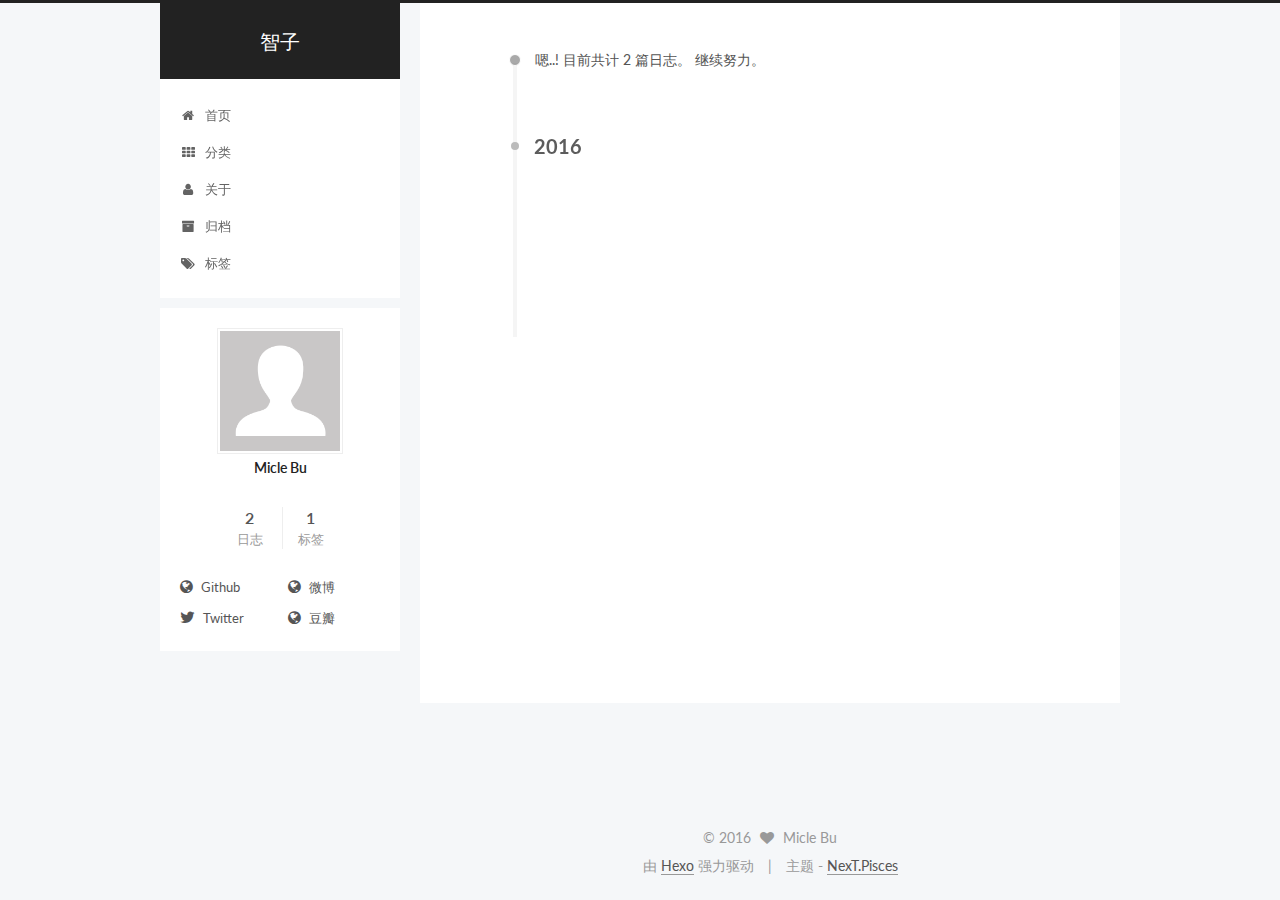
<file: archives/2016/05/index.html>
<!doctype html>



  


<html class="theme-next pisces use-motion">
<head>
  <meta charset="UTF-8"/>
<meta http-equiv="X-UA-Compatible" content="IE=edge,chrome=1" />
<meta name="viewport" content="width=device-width, initial-scale=1, maximum-scale=1"/>



<meta http-equiv="Cache-Control" content="no-transform" />
<meta http-equiv="Cache-Control" content="no-siteapp" />












  
  
  <link href="/vendors/fancybox/source/jquery.fancybox.css?v=2.1.5" rel="stylesheet" type="text/css" />




  
  
  
  

  
    
    
  

  

  

  

  

  
    
    
    <link href="//fonts.googleapis.com/css?family=Lato:300,300italic,400,400italic,700,700italic&subset=latin,latin-ext" rel="stylesheet" type="text/css">
  






<link href="/vendors/font-awesome/css/font-awesome.min.css?v=4.4.0" rel="stylesheet" type="text/css" />

<link href="/css/main.css?v=5.0.1" rel="stylesheet" type="text/css" />


  <meta name="keywords" content="Hexo, NexT" />








  <link rel="shortcut icon" type="image/x-icon" href="/favicon.ico?v=5.0.1" />






<meta name="description">
<meta property="og:type" content="website">
<meta property="og:title" content="智子">
<meta property="og:url" content="http://yoursite.com/archives/2016/05/index.html">
<meta property="og:site_name" content="智子">
<meta property="og:description">
<meta name="twitter:card" content="summary">
<meta name="twitter:title" content="智子">
<meta name="twitter:description">



<script type="text/javascript" id="hexo.configuration">
  var NexT = window.NexT || {};
  var CONFIG = {
    scheme: 'Pisces',
    sidebar: {"position":"left","display":"post"},
    fancybox: true,
    motion: true,
    duoshuo: {
      userId: 0,
      author: '博主'
    }
  };
</script>

  <title> 归档 | 智子 </title>
</head>

<body itemscope itemtype="http://schema.org/WebPage" lang="zh-Hans">

  










  
  
    
  

  <div class="container one-collumn sidebar-position-left  page-archive  ">
    <div class="headband"></div>

    <header id="header" class="header" itemscope itemtype="http://schema.org/WPHeader">
      <div class="header-inner"><div class="site-meta ">
  

  <div class="custom-logo-site-title">
    <a href="/"  class="brand" rel="start">
      <span class="logo-line-before"><i></i></span>
      <span class="site-title">智子</span>
      <span class="logo-line-after"><i></i></span>
    </a>
  </div>
  <p class="site-subtitle"></p>
</div>

<div class="site-nav-toggle">
  <button>
    <span class="btn-bar"></span>
    <span class="btn-bar"></span>
    <span class="btn-bar"></span>
  </button>
</div>

<nav class="site-nav">
  

  
    <ul id="menu" class="menu">
      
        
        <li class="menu-item menu-item-home">
          <a href="/" rel="section">
            
              <i class="menu-item-icon fa fa-fw fa-home"></i> <br />
            
            首页
          </a>
        </li>
      
        
        <li class="menu-item menu-item-categories">
          <a href="/categories" rel="section">
            
              <i class="menu-item-icon fa fa-fw fa-th"></i> <br />
            
            分类
          </a>
        </li>
      
        
        <li class="menu-item menu-item-about">
          <a href="/about" rel="section">
            
              <i class="menu-item-icon fa fa-fw fa-user"></i> <br />
            
            关于
          </a>
        </li>
      
        
        <li class="menu-item menu-item-archives">
          <a href="/archives" rel="section">
            
              <i class="menu-item-icon fa fa-fw fa-archive"></i> <br />
            
            归档
          </a>
        </li>
      
        
        <li class="menu-item menu-item-tags">
          <a href="/tags" rel="section">
            
              <i class="menu-item-icon fa fa-fw fa-tags"></i> <br />
            
            标签
          </a>
        </li>
      

      
    </ul>
  

  
</nav>

 </div>
    </header>

    <main id="main" class="main">
      <div class="main-inner">
        <div class="content-wrap">
          <div id="content" class="content">
            

  <section id="posts" class="posts-collapse">
    <span class="archive-move-on"></span>

    <span class="archive-page-counter">
      
      
      
        
      
      嗯..! 目前共计 2 篇日志。 继续努力。
    </span>

    

      
      
      

      
        
        <div class="collection-title">
          <h2 class="archive-year motion-element" id="archive-year-2016">2016</h2>
        </div>
      
      

      

  <article class="post post-type-normal" itemscope itemtype="http://schema.org/Article">
    <header class="post-header">

      <h1 class="post-title">
        
            <a class="post-title-link" href="/2016/05/31/hello-world/" itemprop="url">
              
                <span itemprop="name">Hello World</span>
              
            </a>
        
      </h1>

      <div class="post-meta">
        <time class="post-time" itemprop="dateCreated"
              datetime="2016-05-31T00:11:02+08:00"
              content="2016-05-31" >
          05-31
        </time>
      </div>

    </header>
  </article>



    

      
      
      

      
      

      

  <article class="post post-type-normal" itemscope itemtype="http://schema.org/Article">
    <header class="post-header">

      <h1 class="post-title">
        
            <a class="post-title-link" href="/2016/05/30/Demo/" itemprop="url">
              
                <span itemprop="name">Demo</span>
              
            </a>
        
      </h1>

      <div class="post-meta">
        <time class="post-time" itemprop="dateCreated"
              datetime="2016-05-30T22:26:11+08:00"
              content="2016-05-30" >
          05-30
        </time>
      </div>

    </header>
  </article>



    

  </section>

  



          </div>
          


          

        </div>
        
          
  
  <div class="sidebar-toggle">
    <div class="sidebar-toggle-line-wrap">
      <span class="sidebar-toggle-line sidebar-toggle-line-first"></span>
      <span class="sidebar-toggle-line sidebar-toggle-line-middle"></span>
      <span class="sidebar-toggle-line sidebar-toggle-line-last"></span>
    </div>
  </div>

  <aside id="sidebar" class="sidebar">
    <div class="sidebar-inner">

      

      

      <section class="site-overview sidebar-panel  sidebar-panel-active ">
        <div class="site-author motion-element" itemprop="author" itemscope itemtype="http://schema.org/Person">
          <img class="site-author-image" itemprop="image"
               src="/images/avatar.gif"
               alt="Micle Bu" />
          <p class="site-author-name" itemprop="name">Micle Bu</p>
          <p class="site-description motion-element" itemprop="description"></p>
        </div>
        <nav class="site-state motion-element">
          <div class="site-state-item site-state-posts">
            <a href="/archives">
              <span class="site-state-item-count">2</span>
              <span class="site-state-item-name">日志</span>
            </a>
          </div>

          

          
            <div class="site-state-item site-state-tags">
              <a href="/tags">
                <span class="site-state-item-count">1</span>
                <span class="site-state-item-name">标签</span>
              </a>
            </div>
          

        </nav>

        

        <div class="links-of-author motion-element">
          
            
              <span class="links-of-author-item">
                <a href="https://github.com/mekery" target="_blank" title="Github">
                  
                    <i class="fa fa-fw fa-globe"></i>
                  
                  Github
                </a>
              </span>
            
              <span class="links-of-author-item">
                <a href="http://weibo.com/mekery" target="_blank" title="微博">
                  
                    <i class="fa fa-fw fa-globe"></i>
                  
                  微博
                </a>
              </span>
            
              <span class="links-of-author-item">
                <a href="https://twitter.com/mekery" target="_blank" title="Twitter">
                  
                    <i class="fa fa-fw fa-twitter"></i>
                  
                  Twitter
                </a>
              </span>
            
              <span class="links-of-author-item">
                <a href="http://douban.com/people/seauniv" target="_blank" title="豆瓣">
                  
                    <i class="fa fa-fw fa-globe"></i>
                  
                  豆瓣
                </a>
              </span>
            
          
        </div>

        
        

        
        

      </section>

      

    </div>
  </aside>


        
      </div>
    </main>

    <footer id="footer" class="footer">
      <div class="footer-inner">
        <div class="copyright" >
  
  &copy; 
  <span itemprop="copyrightYear">2016</span>
  <span class="with-love">
    <i class="fa fa-heart"></i>
  </span>
  <span class="author" itemprop="copyrightHolder">Micle Bu</span>
</div>

<div class="powered-by">
  由 <a class="theme-link" href="http://hexo.io">Hexo</a> 强力驱动
</div>

<div class="theme-info">
  主题 -
  <a class="theme-link" href="https://github.com/iissnan/hexo-theme-next">
    NexT.Pisces
  </a>
</div>

        

        
      </div>
    </footer>

    <div class="back-to-top">
      <i class="fa fa-arrow-up"></i>
    </div>
  </div>

  

<script type="text/javascript">
  if (Object.prototype.toString.call(window.Promise) !== '[object Function]') {
    window.Promise = null;
  }
</script>









  



  
  <script type="text/javascript" src="/vendors/jquery/index.js?v=2.1.3"></script>

  
  <script type="text/javascript" src="/vendors/fastclick/lib/fastclick.min.js?v=1.0.6"></script>

  
  <script type="text/javascript" src="/vendors/jquery_lazyload/jquery.lazyload.js?v=1.9.7"></script>

  
  <script type="text/javascript" src="/vendors/velocity/velocity.min.js?v=1.2.1"></script>

  
  <script type="text/javascript" src="/vendors/velocity/velocity.ui.min.js?v=1.2.1"></script>

  
  <script type="text/javascript" src="/vendors/fancybox/source/jquery.fancybox.pack.js?v=2.1.5"></script>


  


  <script type="text/javascript" src="/js/src/utils.js?v=5.0.1"></script>

  <script type="text/javascript" src="/js/src/motion.js?v=5.0.1"></script>



  
  


  <script type="text/javascript" src="/js/src/affix.js?v=5.0.1"></script>

  <script type="text/javascript" src="/js/src/schemes/pisces.js?v=5.0.1"></script>



  
  
    <script type="text/javascript" id="motion.page.archive">
      $('.archive-year').velocity('transition.slideLeftIn');
    </script>
  


  


  <script type="text/javascript" src="/js/src/bootstrap.js?v=5.0.1"></script>



  



  




  
  
  

  

  

</body>
</html>
</file>
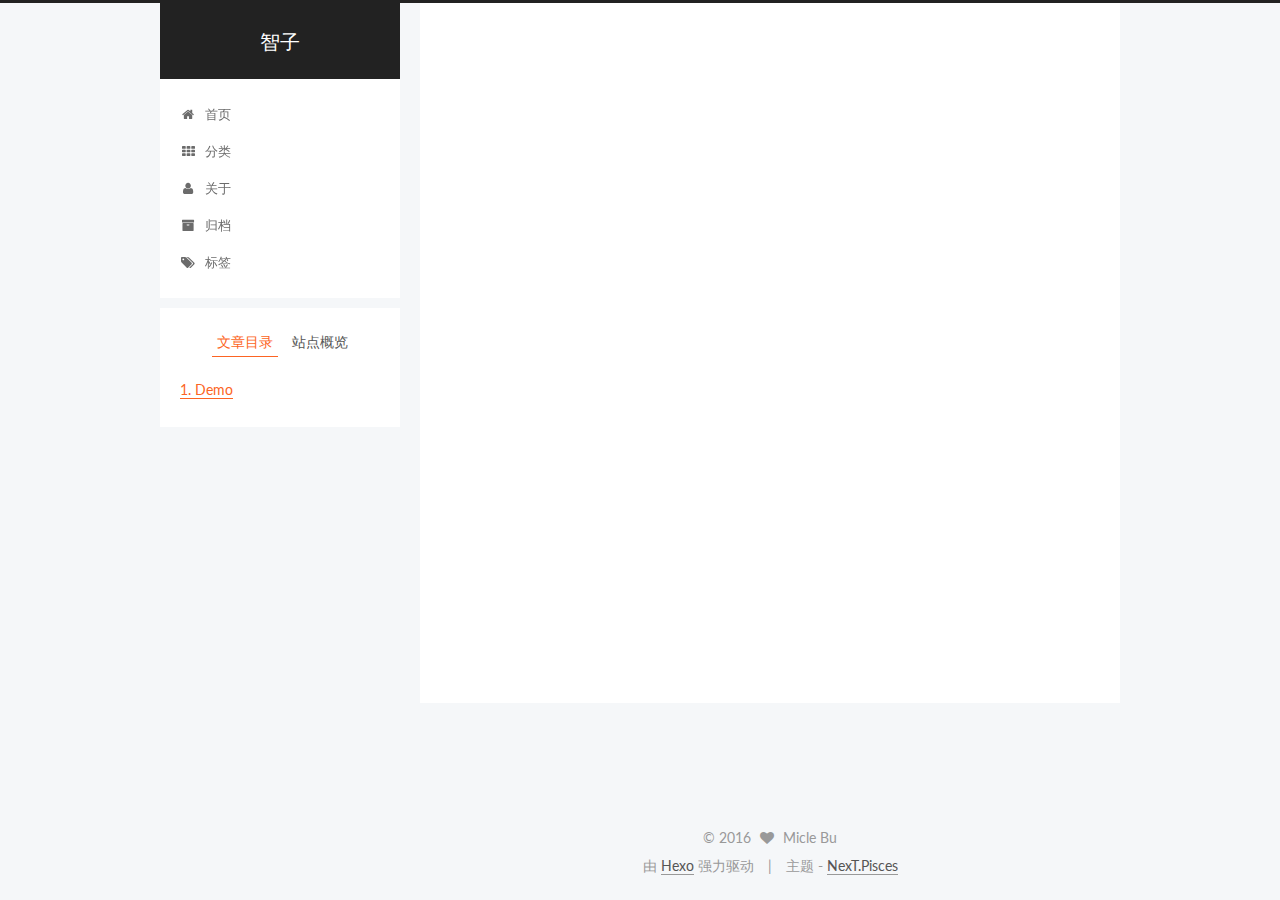
<file: 2016/05/30/Demo/index.html>
<!doctype html>



  


<html class="theme-next pisces use-motion">
<head>
  <meta charset="UTF-8"/>
<meta http-equiv="X-UA-Compatible" content="IE=edge,chrome=1" />
<meta name="viewport" content="width=device-width, initial-scale=1, maximum-scale=1"/>



<meta http-equiv="Cache-Control" content="no-transform" />
<meta http-equiv="Cache-Control" content="no-siteapp" />












  
  
  <link href="/vendors/fancybox/source/jquery.fancybox.css?v=2.1.5" rel="stylesheet" type="text/css" />




  
  
  
  

  
    
    
  

  

  

  

  

  
    
    
    <link href="//fonts.googleapis.com/css?family=Lato:300,300italic,400,400italic,700,700italic&subset=latin,latin-ext" rel="stylesheet" type="text/css">
  






<link href="/vendors/font-awesome/css/font-awesome.min.css?v=4.4.0" rel="stylesheet" type="text/css" />

<link href="/css/main.css?v=5.0.1" rel="stylesheet" type="text/css" />


  <meta name="keywords" content="demo," />








  <link rel="shortcut icon" type="image/x-icon" href="/favicon.ico?v=5.0.1" />






<meta name="description" content="Demo
This is a demo page.">
<meta property="og:type" content="article">
<meta property="og:title" content="Demo">
<meta property="og:url" content="http://yoursite.com/2016/05/30/Demo/index.html">
<meta property="og:site_name" content="智子">
<meta property="og:description" content="Demo
This is a demo page.">
<meta property="og:updated_time" content="2016-05-30T14:28:23.000Z">
<meta name="twitter:card" content="summary">
<meta name="twitter:title" content="Demo">
<meta name="twitter:description" content="Demo
This is a demo page.">



<script type="text/javascript" id="hexo.configuration">
  var NexT = window.NexT || {};
  var CONFIG = {
    scheme: 'Pisces',
    sidebar: {"position":"left","display":"post"},
    fancybox: true,
    motion: true,
    duoshuo: {
      userId: 0,
      author: '博主'
    }
  };
</script>

  <title> Demo | 智子 </title>
</head>

<body itemscope itemtype="http://schema.org/WebPage" lang="zh-Hans">

  










  
  
    
  

  <div class="container one-collumn sidebar-position-left page-post-detail ">
    <div class="headband"></div>

    <header id="header" class="header" itemscope itemtype="http://schema.org/WPHeader">
      <div class="header-inner"><div class="site-meta ">
  

  <div class="custom-logo-site-title">
    <a href="/"  class="brand" rel="start">
      <span class="logo-line-before"><i></i></span>
      <span class="site-title">智子</span>
      <span class="logo-line-after"><i></i></span>
    </a>
  </div>
  <p class="site-subtitle"></p>
</div>

<div class="site-nav-toggle">
  <button>
    <span class="btn-bar"></span>
    <span class="btn-bar"></span>
    <span class="btn-bar"></span>
  </button>
</div>

<nav class="site-nav">
  

  
    <ul id="menu" class="menu">
      
        
        <li class="menu-item menu-item-home">
          <a href="/" rel="section">
            
              <i class="menu-item-icon fa fa-fw fa-home"></i> <br />
            
            首页
          </a>
        </li>
      
        
        <li class="menu-item menu-item-categories">
          <a href="/categories" rel="section">
            
              <i class="menu-item-icon fa fa-fw fa-th"></i> <br />
            
            分类
          </a>
        </li>
      
        
        <li class="menu-item menu-item-about">
          <a href="/about" rel="section">
            
              <i class="menu-item-icon fa fa-fw fa-user"></i> <br />
            
            关于
          </a>
        </li>
      
        
        <li class="menu-item menu-item-archives">
          <a href="/archives" rel="section">
            
              <i class="menu-item-icon fa fa-fw fa-archive"></i> <br />
            
            归档
          </a>
        </li>
      
        
        <li class="menu-item menu-item-tags">
          <a href="/tags" rel="section">
            
              <i class="menu-item-icon fa fa-fw fa-tags"></i> <br />
            
            标签
          </a>
        </li>
      

      
    </ul>
  

  
</nav>

 </div>
    </header>

    <main id="main" class="main">
      <div class="main-inner">
        <div class="content-wrap">
          <div id="content" class="content">
            

  <div id="posts" class="posts-expand">
    

  
  

  
  
  

  <article class="post post-type-normal " itemscope itemtype="http://schema.org/Article">

    
      <header class="post-header">

        
        
          <h1 class="post-title" itemprop="name headline">
            
            
              
                Demo
              
            
          </h1>
        

        <div class="post-meta">
          <span class="post-time">
            <span class="post-meta-item-icon">
              <i class="fa fa-calendar-o"></i>
            </span>
            <span class="post-meta-item-text">发表于</span>
            <time itemprop="dateCreated" datetime="2016-05-30T22:26:11+08:00" content="2016-05-30">
              2016-05-30
            </time>
          </span>

          

          
            
          

          

          
          

          
        </div>
      </header>
    


    <div class="post-body" itemprop="articleBody">

      
      

      
        <h1 id="Demo"><a href="#Demo" class="headerlink" title="Demo"></a>Demo</h1><blockquote>
<p>This is a demo page.</p>
</blockquote>

      
    </div>

    <div>
      
        
      
    </div>

    <div>
      
        

      
    </div>

    <footer class="post-footer">
      
        <div class="post-tags">
          
            <a href="/tags/demo/" rel="tag">#demo</a>
          
        </div>
      

      
        <div class="post-nav">
          <div class="post-nav-next post-nav-item">
            
          </div>

          <div class="post-nav-prev post-nav-item">
            
              <a href="/2016/05/31/hello-world/" rel="prev" title="Hello World">
                Hello World <i class="fa fa-chevron-right"></i>
              </a>
            
          </div>
        </div>
      

      
      
    </footer>
  </article>



    <div class="post-spread">
      
    </div>
  </div>


          </div>
          


          
  <div class="comments" id="comments">
    
  </div>


        </div>
        
          
  
  <div class="sidebar-toggle">
    <div class="sidebar-toggle-line-wrap">
      <span class="sidebar-toggle-line sidebar-toggle-line-first"></span>
      <span class="sidebar-toggle-line sidebar-toggle-line-middle"></span>
      <span class="sidebar-toggle-line sidebar-toggle-line-last"></span>
    </div>
  </div>

  <aside id="sidebar" class="sidebar">
    <div class="sidebar-inner">

      

      
        <ul class="sidebar-nav motion-element">
          <li class="sidebar-nav-toc sidebar-nav-active" data-target="post-toc-wrap" >
            文章目录
          </li>
          <li class="sidebar-nav-overview" data-target="site-overview">
            站点概览
          </li>
        </ul>
      

      <section class="site-overview sidebar-panel ">
        <div class="site-author motion-element" itemprop="author" itemscope itemtype="http://schema.org/Person">
          <img class="site-author-image" itemprop="image"
               src="/images/avatar.gif"
               alt="Micle Bu" />
          <p class="site-author-name" itemprop="name">Micle Bu</p>
          <p class="site-description motion-element" itemprop="description"></p>
        </div>
        <nav class="site-state motion-element">
          <div class="site-state-item site-state-posts">
            <a href="/archives">
              <span class="site-state-item-count">2</span>
              <span class="site-state-item-name">日志</span>
            </a>
          </div>

          

          
            <div class="site-state-item site-state-tags">
              <a href="/tags">
                <span class="site-state-item-count">1</span>
                <span class="site-state-item-name">标签</span>
              </a>
            </div>
          

        </nav>

        

        <div class="links-of-author motion-element">
          
            
              <span class="links-of-author-item">
                <a href="https://github.com/mekery" target="_blank" title="Github">
                  
                    <i class="fa fa-fw fa-globe"></i>
                  
                  Github
                </a>
              </span>
            
              <span class="links-of-author-item">
                <a href="http://weibo.com/mekery" target="_blank" title="微博">
                  
                    <i class="fa fa-fw fa-globe"></i>
                  
                  微博
                </a>
              </span>
            
              <span class="links-of-author-item">
                <a href="https://twitter.com/mekery" target="_blank" title="Twitter">
                  
                    <i class="fa fa-fw fa-twitter"></i>
                  
                  Twitter
                </a>
              </span>
            
              <span class="links-of-author-item">
                <a href="http://douban.com/people/seauniv" target="_blank" title="豆瓣">
                  
                    <i class="fa fa-fw fa-globe"></i>
                  
                  豆瓣
                </a>
              </span>
            
          
        </div>

        
        

        
        

      </section>

      
        <section class="post-toc-wrap motion-element sidebar-panel sidebar-panel-active">
          <div class="post-toc">
            
              
            
            
              <div class="post-toc-content"><ol class="nav"><li class="nav-item nav-level-1"><a class="nav-link" href="#Demo"><span class="nav-number">1.</span> <span class="nav-text">Demo</span></a></li></ol></div>
            
          </div>
        </section>
      

    </div>
  </aside>


        
      </div>
    </main>

    <footer id="footer" class="footer">
      <div class="footer-inner">
        <div class="copyright" >
  
  &copy; 
  <span itemprop="copyrightYear">2016</span>
  <span class="with-love">
    <i class="fa fa-heart"></i>
  </span>
  <span class="author" itemprop="copyrightHolder">Micle Bu</span>
</div>

<div class="powered-by">
  由 <a class="theme-link" href="http://hexo.io">Hexo</a> 强力驱动
</div>

<div class="theme-info">
  主题 -
  <a class="theme-link" href="https://github.com/iissnan/hexo-theme-next">
    NexT.Pisces
  </a>
</div>

        

        
      </div>
    </footer>

    <div class="back-to-top">
      <i class="fa fa-arrow-up"></i>
    </div>
  </div>

  

<script type="text/javascript">
  if (Object.prototype.toString.call(window.Promise) !== '[object Function]') {
    window.Promise = null;
  }
</script>









  



  
  <script type="text/javascript" src="/vendors/jquery/index.js?v=2.1.3"></script>

  
  <script type="text/javascript" src="/vendors/fastclick/lib/fastclick.min.js?v=1.0.6"></script>

  
  <script type="text/javascript" src="/vendors/jquery_lazyload/jquery.lazyload.js?v=1.9.7"></script>

  
  <script type="text/javascript" src="/vendors/velocity/velocity.min.js?v=1.2.1"></script>

  
  <script type="text/javascript" src="/vendors/velocity/velocity.ui.min.js?v=1.2.1"></script>

  
  <script type="text/javascript" src="/vendors/fancybox/source/jquery.fancybox.pack.js?v=2.1.5"></script>


  


  <script type="text/javascript" src="/js/src/utils.js?v=5.0.1"></script>

  <script type="text/javascript" src="/js/src/motion.js?v=5.0.1"></script>



  
  


  <script type="text/javascript" src="/js/src/affix.js?v=5.0.1"></script>

  <script type="text/javascript" src="/js/src/schemes/pisces.js?v=5.0.1"></script>



  
  <script type="text/javascript" src="/js/src/scrollspy.js?v=5.0.1"></script>
<script type="text/javascript" src="/js/src/post-details.js?v=5.0.1"></script>



  


  <script type="text/javascript" src="/js/src/bootstrap.js?v=5.0.1"></script>



  



  




  
  
  

  

  

</body>
</html>
</file>
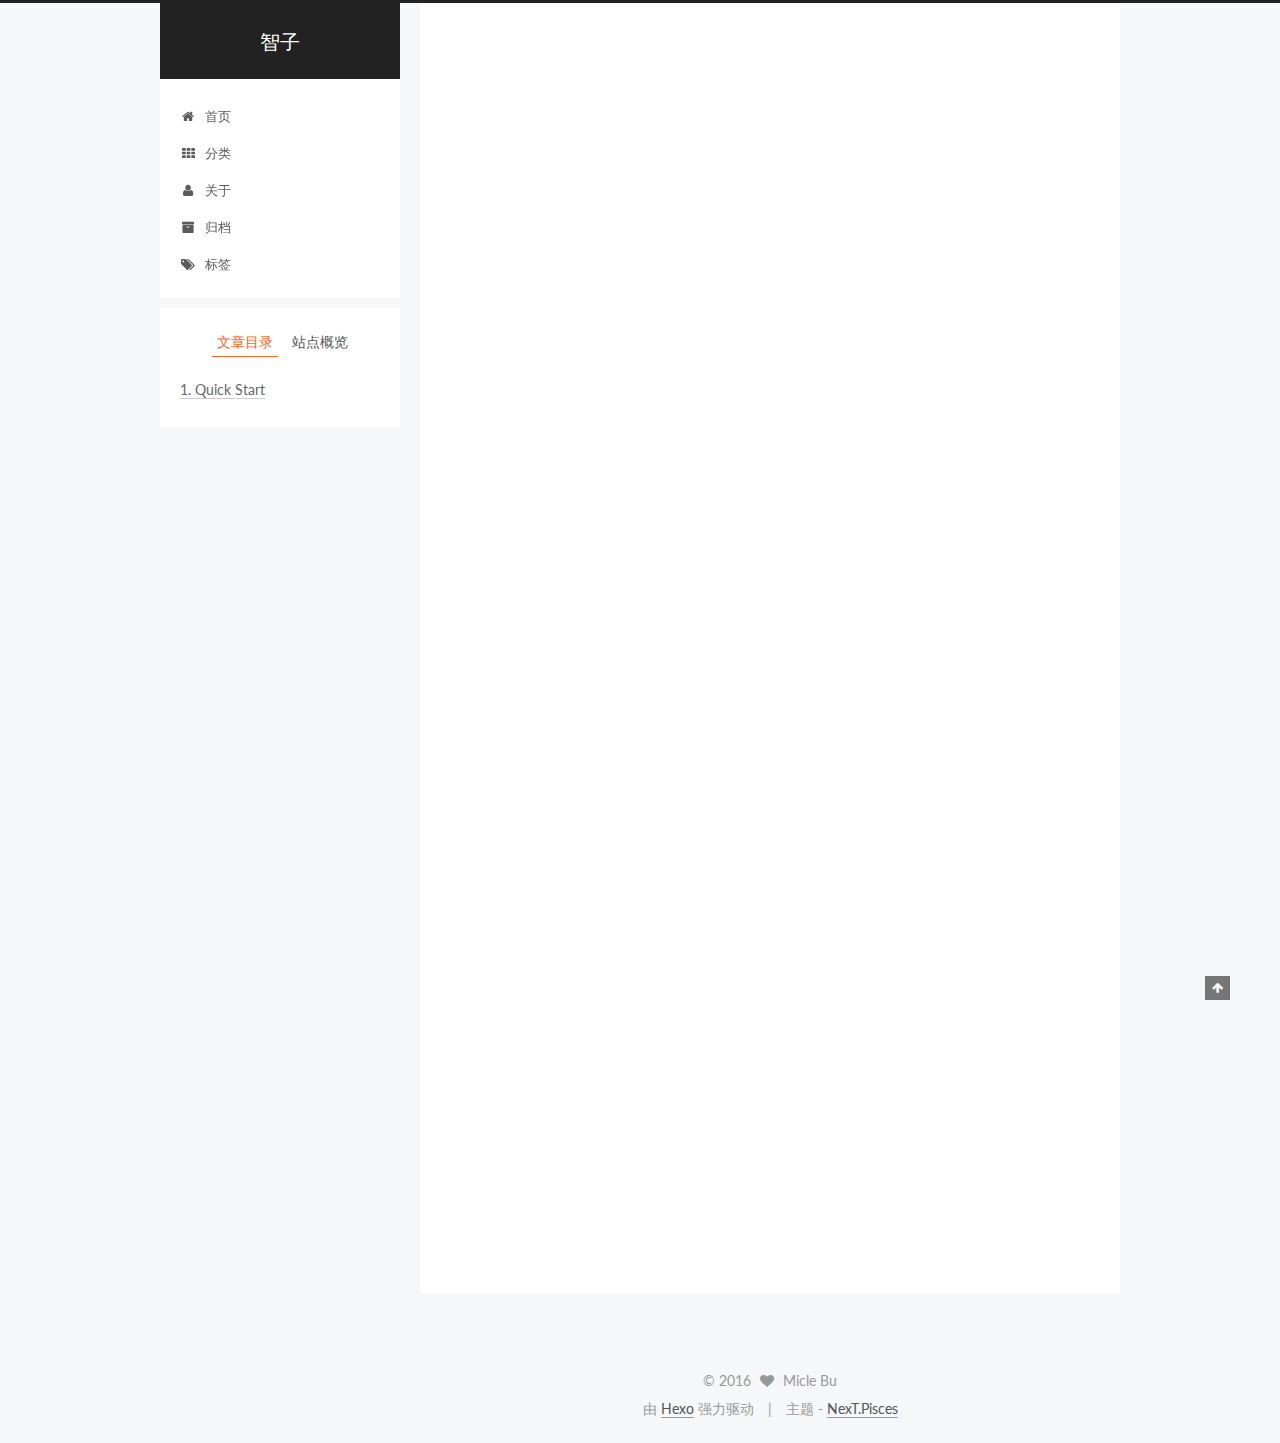
<file: 2016/05/31/hello-world/index.html>
<!doctype html>



  


<html class="theme-next pisces use-motion">
<head>
  <meta charset="UTF-8"/>
<meta http-equiv="X-UA-Compatible" content="IE=edge,chrome=1" />
<meta name="viewport" content="width=device-width, initial-scale=1, maximum-scale=1"/>



<meta http-equiv="Cache-Control" content="no-transform" />
<meta http-equiv="Cache-Control" content="no-siteapp" />












  
  
  <link href="/vendors/fancybox/source/jquery.fancybox.css?v=2.1.5" rel="stylesheet" type="text/css" />




  
  
  
  

  
    
    
  

  

  

  

  

  
    
    
    <link href="//fonts.googleapis.com/css?family=Lato:300,300italic,400,400italic,700,700italic&subset=latin,latin-ext" rel="stylesheet" type="text/css">
  






<link href="/vendors/font-awesome/css/font-awesome.min.css?v=4.4.0" rel="stylesheet" type="text/css" />

<link href="/css/main.css?v=5.0.1" rel="stylesheet" type="text/css" />


  <meta name="keywords" content="Hexo, NexT" />








  <link rel="shortcut icon" type="image/x-icon" href="/favicon.ico?v=5.0.1" />






<meta name="description" content="Welcome to Hexo! This is your very first post. Check documentation for more info. If you get any problems when using Hexo, you can find the answer in troubleshooting or you can ask me on GitHub.
Quick">
<meta property="og:type" content="article">
<meta property="og:title" content="Hello World">
<meta property="og:url" content="http://yoursite.com/2016/05/31/hello-world/index.html">
<meta property="og:site_name" content="智子">
<meta property="og:description" content="Welcome to Hexo! This is your very first post. Check documentation for more info. If you get any problems when using Hexo, you can find the answer in troubleshooting or you can ask me on GitHub.
Quick">
<meta property="og:updated_time" content="2016-05-30T14:11:18.000Z">
<meta name="twitter:card" content="summary">
<meta name="twitter:title" content="Hello World">
<meta name="twitter:description" content="Welcome to Hexo! This is your very first post. Check documentation for more info. If you get any problems when using Hexo, you can find the answer in troubleshooting or you can ask me on GitHub.
Quick">



<script type="text/javascript" id="hexo.configuration">
  var NexT = window.NexT || {};
  var CONFIG = {
    scheme: 'Pisces',
    sidebar: {"position":"left","display":"post"},
    fancybox: true,
    motion: true,
    duoshuo: {
      userId: 0,
      author: '博主'
    }
  };
</script>

  <title> Hello World | 智子 </title>
</head>

<body itemscope itemtype="http://schema.org/WebPage" lang="zh-Hans">

  










  
  
    
  

  <div class="container one-collumn sidebar-position-left page-post-detail ">
    <div class="headband"></div>

    <header id="header" class="header" itemscope itemtype="http://schema.org/WPHeader">
      <div class="header-inner"><div class="site-meta ">
  

  <div class="custom-logo-site-title">
    <a href="/"  class="brand" rel="start">
      <span class="logo-line-before"><i></i></span>
      <span class="site-title">智子</span>
      <span class="logo-line-after"><i></i></span>
    </a>
  </div>
  <p class="site-subtitle"></p>
</div>

<div class="site-nav-toggle">
  <button>
    <span class="btn-bar"></span>
    <span class="btn-bar"></span>
    <span class="btn-bar"></span>
  </button>
</div>

<nav class="site-nav">
  

  
    <ul id="menu" class="menu">
      
        
        <li class="menu-item menu-item-home">
          <a href="/" rel="section">
            
              <i class="menu-item-icon fa fa-fw fa-home"></i> <br />
            
            首页
          </a>
        </li>
      
        
        <li class="menu-item menu-item-categories">
          <a href="/categories" rel="section">
            
              <i class="menu-item-icon fa fa-fw fa-th"></i> <br />
            
            分类
          </a>
        </li>
      
        
        <li class="menu-item menu-item-about">
          <a href="/about" rel="section">
            
              <i class="menu-item-icon fa fa-fw fa-user"></i> <br />
            
            关于
          </a>
        </li>
      
        
        <li class="menu-item menu-item-archives">
          <a href="/archives" rel="section">
            
              <i class="menu-item-icon fa fa-fw fa-archive"></i> <br />
            
            归档
          </a>
        </li>
      
        
        <li class="menu-item menu-item-tags">
          <a href="/tags" rel="section">
            
              <i class="menu-item-icon fa fa-fw fa-tags"></i> <br />
            
            标签
          </a>
        </li>
      

      
    </ul>
  

  
</nav>

 </div>
    </header>

    <main id="main" class="main">
      <div class="main-inner">
        <div class="content-wrap">
          <div id="content" class="content">
            

  <div id="posts" class="posts-expand">
    

  
  

  
  
  

  <article class="post post-type-normal " itemscope itemtype="http://schema.org/Article">

    
      <header class="post-header">

        
        
          <h1 class="post-title" itemprop="name headline">
            
            
              
                Hello World
              
            
          </h1>
        

        <div class="post-meta">
          <span class="post-time">
            <span class="post-meta-item-icon">
              <i class="fa fa-calendar-o"></i>
            </span>
            <span class="post-meta-item-text">发表于</span>
            <time itemprop="dateCreated" datetime="2016-05-31T00:11:02+08:00" content="2016-05-31">
              2016-05-31
            </time>
          </span>

          

          
            
          

          

          
          

          
        </div>
      </header>
    


    <div class="post-body" itemprop="articleBody">

      
      

      
        <p>Welcome to <a href="https://hexo.io/" target="_blank" rel="external">Hexo</a>! This is your very first post. Check <a href="https://hexo.io/docs/" target="_blank" rel="external">documentation</a> for more info. If you get any problems when using Hexo, you can find the answer in <a href="https://hexo.io/docs/troubleshooting.html" target="_blank" rel="external">troubleshooting</a> or you can ask me on <a href="https://github.com/hexojs/hexo/issues" target="_blank" rel="external">GitHub</a>.</p>
<h2 id="Quick-Start"><a href="#Quick-Start" class="headerlink" title="Quick Start"></a>Quick Start</h2><h3 id="Create-a-new-post"><a href="#Create-a-new-post" class="headerlink" title="Create a new post"></a>Create a new post</h3><figure class="highlight bash"><table><tr><td class="gutter"><pre><span class="line">1</span><br></pre></td><td class="code"><pre><span class="line">$ hexo new <span class="string">"My New Post"</span></span><br></pre></td></tr></table></figure>
<p>More info: <a href="https://hexo.io/docs/writing.html" target="_blank" rel="external">Writing</a></p>
<h3 id="Run-server"><a href="#Run-server" class="headerlink" title="Run server"></a>Run server</h3><figure class="highlight bash"><table><tr><td class="gutter"><pre><span class="line">1</span><br></pre></td><td class="code"><pre><span class="line">$ hexo server</span><br></pre></td></tr></table></figure>
<p>More info: <a href="https://hexo.io/docs/server.html" target="_blank" rel="external">Server</a></p>
<h3 id="Generate-static-files"><a href="#Generate-static-files" class="headerlink" title="Generate static files"></a>Generate static files</h3><figure class="highlight bash"><table><tr><td class="gutter"><pre><span class="line">1</span><br></pre></td><td class="code"><pre><span class="line">$ hexo generate</span><br></pre></td></tr></table></figure>
<p>More info: <a href="https://hexo.io/docs/generating.html" target="_blank" rel="external">Generating</a></p>
<h3 id="Deploy-to-remote-sites"><a href="#Deploy-to-remote-sites" class="headerlink" title="Deploy to remote sites"></a>Deploy to remote sites</h3><figure class="highlight bash"><table><tr><td class="gutter"><pre><span class="line">1</span><br></pre></td><td class="code"><pre><span class="line">$ hexo deploy</span><br></pre></td></tr></table></figure>
<p>More info: <a href="https://hexo.io/docs/deployment.html" target="_blank" rel="external">Deployment</a></p>

      
    </div>

    <div>
      
        
      
    </div>

    <div>
      
        

      
    </div>

    <footer class="post-footer">
      

      
        <div class="post-nav">
          <div class="post-nav-next post-nav-item">
            
              <a href="/2016/05/30/Demo/" rel="next" title="Demo">
                <i class="fa fa-chevron-left"></i> Demo
              </a>
            
          </div>

          <div class="post-nav-prev post-nav-item">
            
          </div>
        </div>
      

      
      
    </footer>
  </article>



    <div class="post-spread">
      
    </div>
  </div>


          </div>
          


          
  <div class="comments" id="comments">
    
  </div>


        </div>
        
          
  
  <div class="sidebar-toggle">
    <div class="sidebar-toggle-line-wrap">
      <span class="sidebar-toggle-line sidebar-toggle-line-first"></span>
      <span class="sidebar-toggle-line sidebar-toggle-line-middle"></span>
      <span class="sidebar-toggle-line sidebar-toggle-line-last"></span>
    </div>
  </div>

  <aside id="sidebar" class="sidebar">
    <div class="sidebar-inner">

      

      
        <ul class="sidebar-nav motion-element">
          <li class="sidebar-nav-toc sidebar-nav-active" data-target="post-toc-wrap" >
            文章目录
          </li>
          <li class="sidebar-nav-overview" data-target="site-overview">
            站点概览
          </li>
        </ul>
      

      <section class="site-overview sidebar-panel ">
        <div class="site-author motion-element" itemprop="author" itemscope itemtype="http://schema.org/Person">
          <img class="site-author-image" itemprop="image"
               src="/images/avatar.gif"
               alt="Micle Bu" />
          <p class="site-author-name" itemprop="name">Micle Bu</p>
          <p class="site-description motion-element" itemprop="description"></p>
        </div>
        <nav class="site-state motion-element">
          <div class="site-state-item site-state-posts">
            <a href="/archives">
              <span class="site-state-item-count">2</span>
              <span class="site-state-item-name">日志</span>
            </a>
          </div>

          

          
            <div class="site-state-item site-state-tags">
              <a href="/tags">
                <span class="site-state-item-count">1</span>
                <span class="site-state-item-name">标签</span>
              </a>
            </div>
          

        </nav>

        

        <div class="links-of-author motion-element">
          
            
              <span class="links-of-author-item">
                <a href="https://github.com/mekery" target="_blank" title="Github">
                  
                    <i class="fa fa-fw fa-globe"></i>
                  
                  Github
                </a>
              </span>
            
              <span class="links-of-author-item">
                <a href="http://weibo.com/mekery" target="_blank" title="微博">
                  
                    <i class="fa fa-fw fa-globe"></i>
                  
                  微博
                </a>
              </span>
            
              <span class="links-of-author-item">
                <a href="https://twitter.com/mekery" target="_blank" title="Twitter">
                  
                    <i class="fa fa-fw fa-twitter"></i>
                  
                  Twitter
                </a>
              </span>
            
              <span class="links-of-author-item">
                <a href="http://douban.com/people/seauniv" target="_blank" title="豆瓣">
                  
                    <i class="fa fa-fw fa-globe"></i>
                  
                  豆瓣
                </a>
              </span>
            
          
        </div>

        
        

        
        

      </section>

      
        <section class="post-toc-wrap motion-element sidebar-panel sidebar-panel-active">
          <div class="post-toc">
            
              
            
            
              <div class="post-toc-content"><ol class="nav"><li class="nav-item nav-level-2"><a class="nav-link" href="#Quick-Start"><span class="nav-number">1.</span> <span class="nav-text">Quick Start</span></a><ol class="nav-child"><li class="nav-item nav-level-3"><a class="nav-link" href="#Create-a-new-post"><span class="nav-number">1.1.</span> <span class="nav-text">Create a new post</span></a></li><li class="nav-item nav-level-3"><a class="nav-link" href="#Run-server"><span class="nav-number">1.2.</span> <span class="nav-text">Run server</span></a></li><li class="nav-item nav-level-3"><a class="nav-link" href="#Generate-static-files"><span class="nav-number">1.3.</span> <span class="nav-text">Generate static files</span></a></li><li class="nav-item nav-level-3"><a class="nav-link" href="#Deploy-to-remote-sites"><span class="nav-number">1.4.</span> <span class="nav-text">Deploy to remote sites</span></a></li></ol></li></ol></div>
            
          </div>
        </section>
      

    </div>
  </aside>


        
      </div>
    </main>

    <footer id="footer" class="footer">
      <div class="footer-inner">
        <div class="copyright" >
  
  &copy; 
  <span itemprop="copyrightYear">2016</span>
  <span class="with-love">
    <i class="fa fa-heart"></i>
  </span>
  <span class="author" itemprop="copyrightHolder">Micle Bu</span>
</div>

<div class="powered-by">
  由 <a class="theme-link" href="http://hexo.io">Hexo</a> 强力驱动
</div>

<div class="theme-info">
  主题 -
  <a class="theme-link" href="https://github.com/iissnan/hexo-theme-next">
    NexT.Pisces
  </a>
</div>

        

        
      </div>
    </footer>

    <div class="back-to-top">
      <i class="fa fa-arrow-up"></i>
    </div>
  </div>

  

<script type="text/javascript">
  if (Object.prototype.toString.call(window.Promise) !== '[object Function]') {
    window.Promise = null;
  }
</script>









  



  
  <script type="text/javascript" src="/vendors/jquery/index.js?v=2.1.3"></script>

  
  <script type="text/javascript" src="/vendors/fastclick/lib/fastclick.min.js?v=1.0.6"></script>

  
  <script type="text/javascript" src="/vendors/jquery_lazyload/jquery.lazyload.js?v=1.9.7"></script>

  
  <script type="text/javascript" src="/vendors/velocity/velocity.min.js?v=1.2.1"></script>

  
  <script type="text/javascript" src="/vendors/velocity/velocity.ui.min.js?v=1.2.1"></script>

  
  <script type="text/javascript" src="/vendors/fancybox/source/jquery.fancybox.pack.js?v=2.1.5"></script>


  


  <script type="text/javascript" src="/js/src/utils.js?v=5.0.1"></script>

  <script type="text/javascript" src="/js/src/motion.js?v=5.0.1"></script>



  
  


  <script type="text/javascript" src="/js/src/affix.js?v=5.0.1"></script>

  <script type="text/javascript" src="/js/src/schemes/pisces.js?v=5.0.1"></script>



  
  <script type="text/javascript" src="/js/src/scrollspy.js?v=5.0.1"></script>
<script type="text/javascript" src="/js/src/post-details.js?v=5.0.1"></script>



  


  <script type="text/javascript" src="/js/src/bootstrap.js?v=5.0.1"></script>



  



  




  
  
  

  

  

</body>
</html>
</file>
<file: css/main.css>
/* normalize.css v3.0.2 | MIT License | git.io/normalize */
html {
  font-family: sans-serif; /* 1 */
  -ms-text-size-adjust: 100%; /* 2 */
  -webkit-text-size-adjust: 100%; /* 2 */
}
body {
  margin: 0;
}
article,
aside,
details,
figcaption,
figure,
footer,
header,
hgroup,
main,
menu,
nav,
section,
summary {
  display: block;
}
audio,
canvas,
progress,
video {
  display: inline-block; /* 1 */
  vertical-align: baseline; /* 2 */
}
audio:not([controls]) {
  display: none;
  height: 0;
}
[hidden],
template {
  display: none;
}
a {
  background-color: transparent;
}
a:active,
a:hover {
  outline: 0;
}
abbr[title] {
  border-bottom: 1px dotted;
}
b,
strong {
  font-weight: bold;
}
dfn {
  font-style: italic;
}
h1 {
  font-size: 2em;
  margin: 0.67em 0;
}
mark {
  background: #ff0;
  color: #000;
}
small {
  font-size: 80%;
}
sub,
sup {
  font-size: 75%;
  line-height: 0;
  position: relative;
  vertical-align: baseline;
}
sup {
  top: -0.5em;
}
sub {
  bottom: -0.25em;
}
img {
  border: 0;
}
svg:not(:root) {
  overflow: hidden;
}
figure {
  margin: 1em 40px;
}
hr {
  -moz-box-sizing: content-box;
  box-sizing: content-box;
  height: 0;
}
pre {
  overflow: auto;
}
code,
kbd,
pre,
samp {
  font-family: monospace, monospace;
  font-size: 1em;
}
button,
input,
optgroup,
select,
textarea {
  color: inherit; /* 1 */
  font: inherit; /* 2 */
  margin: 0; /* 3 */
}
button {
  overflow: visible;
}
button,
select {
  text-transform: none;
}
button,
html input[type="button"],
input[type="reset"],
input[type="submit"] {
  -webkit-appearance: button; /* 2 */
  cursor: pointer; /* 3 */
}
button[disabled],
html input[disabled] {
  cursor: default;
}
button::-moz-focus-inner,
input::-moz-focus-inner {
  border: 0;
  padding: 0;
}
input {
  line-height: normal;
}
input[type="checkbox"],
input[type="radio"] {
  box-sizing: border-box; /* 1 */
  padding: 0; /* 2 */
}
input[type="number"]::-webkit-inner-spin-button,
input[type="number"]::-webkit-outer-spin-button {
  height: auto;
}
input[type="search"] {
  -webkit-appearance: textfield; /* 1 */
  -moz-box-sizing: content-box;
  -webkit-box-sizing: content-box; /* 2 */
  box-sizing: content-box;
}
input[type="search"]::-webkit-search-cancel-button,
input[type="search"]::-webkit-search-decoration {
  -webkit-appearance: none;
}
fieldset {
  border: 1px solid #c0c0c0;
  margin: 0 2px;
  padding: 0.35em 0.625em 0.75em;
}
legend {
  border: 0; /* 1 */
  padding: 0; /* 2 */
}
textarea {
  overflow: auto;
}
optgroup {
  font-weight: bold;
}
table {
  border-collapse: collapse;
  border-spacing: 0;
}
td,
th {
  padding: 0;
}
::selection {
  background: #262a30;
  color: #fff;
}
body {
  position: relative;
  font-family: 'Lato', "PingFang SC", "Microsoft YaHei", sans-serif;
  font-size: 14px;
  line-height: 2;
  color: #555;
  background: #fff;
}
@media (max-width: 767px) {
  body {
    padding-right: 0 !important;
  }
}
@media (min-width: 768px) and (max-width: 991px) {
  body {
    padding-right: 0 !important;
  }
}
@media (min-width: 1600px) {
  body {
    font-size: 16px;
  }
}
h1,
h2,
h3,
h4,
h5,
h6 {
  margin: 0;
  padding: 0;
  font-weight: bold;
  line-height: 1.5;
  font-family: 'Lato', "PingFang SC", "Microsoft YaHei", sans-serif;
}
h2,
h3,
h4,
h5,
h6 {
  margin: 20px 0 15px;
}
h1 {
  font-size: 22px;
}
@media (max-width: 767px) {
  h1 {
    font-size: 18px;
  }
}
h2 {
  font-size: 20px;
}
@media (max-width: 767px) {
  h2 {
    font-size: 16px;
  }
}
h3 {
  font-size: 18px;
}
@media (max-width: 767px) {
  h3 {
    font-size: 14px;
  }
}
h4 {
  font-size: 16px;
}
@media (max-width: 767px) {
  h4 {
    font-size: 12px;
  }
}
h5 {
  font-size: 14px;
}
@media (max-width: 767px) {
  h5 {
    font-size: 10px;
  }
}
h6 {
  font-size: 12px;
}
@media (max-width: 767px) {
  h6 {
    font-size: 8px;
  }
}
p {
  margin: 0 0 25px 0;
}
a {
  color: #555;
  text-decoration: none;
  border-bottom: 1px solid #999;
  word-wrap: break-word;
}
a:hover {
  color: #222;
  border-bottom-color: #222;
}
ul {
  list-style: none;
}
blockquote {
  margin: 0;
  padding: 0;
}
img {
  display: block;
  margin: auto;
  max-width: 100%;
  height: auto;
}
hr {
  margin: 40px 0;
  height: 3px;
  border: none;
  background-color: #ddd;
  background-image: repeating-linear-gradient(-45deg, #fff, #fff 4px, transparent 4px, transparent 8px);
}
blockquote {
  padding: 0 15px;
  color: #666;
  border-left: 4px solid #ddd;
}
blockquote cite::before {
  content: "-";
  padding: 0 5px;
}
dt {
  font-weight: 700;
}
dd {
  margin: 0;
  padding: 0;
}
.text-left {
  text-align: left;
}
.text-center {
  text-align: center;
}
.text-right {
  text-align: right;
}
.text-justify {
  text-align: justify;
}
.text-nowrap {
  white-space: nowrap;
}
.text-lowercase {
  text-transform: lowercase;
}
.text-uppercase {
  text-transform: uppercase;
}
.text-capitalize {
  text-transform: capitalize;
}
.center-block {
  display: block;
  margin-left: auto;
  margin-right: auto;
}
.clearfix:before,
.clearfix:after {
  content: " ";
  display: table;
}
.clearfix:after {
  clear: both;
}
.pullquote {
  width: 45%;
}
.pullquote.left {
  float: left;
  margin-left: 5px;
  margin-right: 10px;
}
.pullquote.right {
  float: right;
  margin-left: 10px;
  margin-right: 5px;
}
.affix.affix.affix {
  position: fixed;
}
.translation {
  margin-top: -20px;
  font-size: 14px;
  color: #999;
}
.scrollbar-measure {
  width: 100px;
  height: 100px;
  overflow: scroll;
  position: absolute;
  top: -9999px;
}
.use-motion .motion-element {
  opacity: 0;
}
#local-search-input {
  padding: 3px;
  border: none;
  text-indent: 14px;
  border-radius: 0;
  width: 140px;
  outline: none;
  border-bottom: 1px solid #999;
  background: inherit;
  opacity: 0.5;
}
#local-search-input:focus {
  opacity: 1;
}
.search-icon {
  position: absolute;
  top: 9px;
}
table {
  margin: 20px 0;
  width: 100%;
  border-collapse: collapse;
  border-spacing: 0;
  border: 1px solid #ddd;
  font-size: 14px;
  table-layout: fixed;
  word-wrap: break-all;
}
table>tbody>tr:nth-of-type(odd) {
  background-color: #f9f9f9;
}
table>tbody>tr:hover {
  background-color: #f5f5f5;
}
caption,
th,
td {
  padding: 8px;
  text-align: left;
  vertical-align: middle;
  font-weight: normal;
}
th,
td {
  border-bottom: 3px solid #ddd;
  border-right: 1px solid #eee;
}
th {
  padding-bottom: 10px;
  font-weight: 700;
}
td {
  border-bottom-width: 1px;
}
html,
body {
  height: 100%;
}
.container {
  position: relative;
  min-height: 100%;
}
.header-inner {
  margin: 0 auto;
  padding: 100px 0 70px;
  width: 700px;
}
@media (min-width: 1600px) {
  .container .header-inner {
    width: 900px;
  }
}
.main {
  padding-bottom: 150px;
}
.main-inner {
  margin: 0 auto;
  width: 700px;
}
@media (min-width: 1600px) {
  .container .main-inner {
    width: 900px;
  }
}
.footer {
  position: absolute;
  left: 0;
  bottom: 0;
  width: 100%;
  min-height: 50px;
}
.footer-inner {
  box-sizing: border-box;
  margin: 20px auto;
  width: 700px;
}
@media (min-width: 1600px) {
  .container .footer-inner {
    width: 900px;
  }
}
pre,
.highlight {
  overflow: auto;
  margin: 20px 0;
  padding: 15px;
  font-size: 13px;
  color: #c5c8c6;
  background: #1d1f21;
  line-height: 1.6;
}
pre,
code {
  font-family: consolas, Menlo, "PingFang SC", "Microsoft YaHei", monospace;
}
code {
  padding: 2px 4px;
  word-break: break-all;
  color: #555;
  background: #eee;
  border-radius: 4px;
  font-size: 13px;
}
pre code {
  padding: 0;
  color: #c5c8c6;
  background: none;
  text-shadow: none;
}
.highlight pre {
  border: none;
  margin: 0;
  padding: 1px;
}
.highlight table {
  margin: 0;
  width: auto;
  border: none;
}
.highlight td {
  border: none;
  padding: 0;
}
.highlight figcaption {
  font-size: 1em;
  color: #c5c8c6;
  line-height: 1em;
  margin-bottom: 1em;
}
.highlight figcaption:before,
.highlight figcaption:after {
  content: " ";
  display: table;
}
.highlight figcaption:after {
  clear: both;
}
.highlight figcaption a {
  float: right;
  color: #c5c8c6;
}
.highlight figcaption a:hover {
  border-bottom-color: #c5c8c6;
}
.highlight .gutter pre {
  color: #666;
  text-align: right;
  padding-right: 20px;
}
.highlight .line {
  height: 20px;
}
.gist table {
  width: auto;
}
.gist table td {
  border: none;
}
pre .comment {
  color: #969896;
}
pre .variable,
pre .attribute,
pre .tag,
pre .regexp,
pre .ruby .constant,
pre .xml .tag .title,
pre .xml .pi,
pre .xml .doctype,
pre .html .doctype,
pre .css .id,
pre .css .class,
pre .css .pseudo {
  color: #c66;
}
pre .number,
pre .preprocessor,
pre .built_in,
pre .literal,
pre .params,
pre .constant,
pre .command {
  color: #de935f;
}
pre .ruby .class .title,
pre .css .rules .attribute,
pre .string,
pre .value,
pre .inheritance,
pre .header,
pre .ruby .symbol,
pre .xml .cdata,
pre .special,
pre .number,
pre .formula {
  color: #b5bd68;
}
pre .title,
pre .css .hexcolor {
  color: #8abeb7;
}
pre .function,
pre .python .decorator,
pre .python .title,
pre .ruby .function .title,
pre .ruby .title .keyword,
pre .perl .sub,
pre .javascript .title,
pre .coffeescript .title {
  color: #81a2be;
}
pre .keyword,
pre .javascript .function {
  color: #b294bb;
}
.full-image.full-image.full-image {
  border: none;
  max-width: 100%;
  width: auto;
  margin: 20px auto;
}
@media (min-width: 992px) {
  .full-image.full-image.full-image {
    max-width: none;
    width: 126%;
    margin: 0 -13%;
  }
}
.blockquote-center,
.page-home .post-type-quote blockquote,
.page-post-detail .post-type-quote blockquote {
  position: relative;
  margin: 40px 0;
  padding: 0;
  border-left: none;
  text-align: center;
}
.blockquote-center::before,
.page-home .post-type-quote blockquote::before,
.page-post-detail .post-type-quote blockquote::before,
.blockquote-center::after,
.page-home .post-type-quote blockquote::after,
.page-post-detail .post-type-quote blockquote::after {
  position: absolute;
  content: ' ';
  display: block;
  width: 100%;
  height: 24px;
  opacity: 0.2;
  background-repeat: no-repeat;
  background-position: 0 -6px;
  background-size: 22px 22px;
}
.blockquote-center::before,
.page-home .post-type-quote blockquote::before,
.page-post-detail .post-type-quote blockquote::before {
  top: -20px;
  background-image: url("../images/quote-l.svg");
  border-top: 1px solid #ccc;
}
.blockquote-center::after,
.page-home .post-type-quote blockquote::after,
.page-post-detail .post-type-quote blockquote::after {
  bottom: -20px;
  background-image: url("../images/quote-r.svg");
  border-bottom: 1px solid #ccc;
  background-position: 100% 8px;
}
.blockquote-center p,
.page-home .post-type-quote blockquote p,
.page-post-detail .post-type-quote blockquote p,
.blockquote-center div,
.page-home .post-type-quote blockquote div,
.page-post-detail .post-type-quote blockquote div {
  text-align: center;
}
.post .post-body .group-picture img {
  box-sizing: border-box;
  padding: 0 3px;
  border: none;
}
.post .group-picture-row {
  overflow: hidden;
  margin-top: 6px;
}
.post .group-picture-row:first-child {
  margin-top: 0;
}
.post .group-picture-column {
  float: left;
}
.page-post-detail .post-body .group-picture-column {
  float: none;
  margin-top: 10px;
  width: auto !important;
}
.page-post-detail .post-body .group-picture-column img {
  margin: 0 auto;
}
.page-archive .group-picture-container {
  overflow: hidden;
}
.page-archive .group-picture-row {
  float: left;
}
.page-archive .group-picture-row:first-child {
  margin-top: 6px;
}
.page-archive .group-picture-column {
  max-width: 150px;
  max-height: 150px;
}
.btn {
  display: inline-block;
  padding: 0 20px;
  font-size: 14px;
  color: #fff;
  background: #222;
  border: 2px solid #555;
  text-decoration: none;
  border-radius: 0;
  transition-property: background-color;
  transition-duration: 0.2s;
  transition-timing-function: ease-in-out;
  transition-delay: 0s;
}
.btn:hover,
.post-more-link .btn:hover {
  border-color: #222;
  color: #fff;
  background: #222;
}
.btn-bar {
  display: block;
  width: 22px;
  height: 2px;
  background: #555;
  border-radius: 1px;
}
.btn-bar+.btn-bar {
  margin-top: 4px;
}
.pagination {
  margin: 120px 0 40px;
  text-align: center;
  border-top: 1px solid #eee;
}
.page-number-basic,
.pagination .prev,
.pagination .next,
.pagination .page-number,
.pagination .space {
  display: inline-block;
  position: relative;
  top: -1px;
  margin: 0 10px;
  padding: 0 10px;
  line-height: 30px;
}
@media (max-width: 767px) {
  .page-number-basic,
  .pagination .prev,
  .pagination .next,
  .pagination .page-number,
  .pagination .space {
    margin: 0 5px;
  }
}
.pagination .prev,
.pagination .next,
.pagination .page-number {
  border-bottom: 0;
  border-top: 1px solid #eee;
  transition-property: border-color;
  transition-duration: 0.2s;
  transition-timing-function: ease-in-out;
  transition-delay: 0s;
}
.pagination .prev:hover,
.pagination .next:hover,
.pagination .page-number:hover {
  border-top-color: #222;
}
.pagination .space {
  padding: 0;
  margin: 0;
}
.pagination .prev {
  margin-left: 0;
}
.pagination .next {
  margin-right: 0;
}
.pagination .page-number.current {
  color: #fff;
  background: #ccc;
  border-top-color: #ccc;
}
@media (max-width: 767px) {
  .pagination {
    border-top: none;
  }
  .pagination .prev,
  .pagination .next,
  .pagination .page-number {
    margin-bottom: 10px;
    border-top: 0;
    border-bottom: 1px solid #eee;
  }
  .pagination .prev:hover,
  .pagination .next:hover,
  .pagination .page-number:hover {
    border-bottom-color: #222;
  }
}
.comments {
  margin: 60px 20px 0;
}
.tag-cloud {
  text-align: center;
}
.tag-cloud a {
  display: inline-block;
  margin: 10px;
}
.back-to-top {
  box-sizing: border-box;
  position: fixed;
  bottom: -100px;
  right: 50px;
  z-index: 1050;
  padding: 0 6px;
  width: 25px;
  background: #222;
  font-size: 12px;
  opacity: 0.6;
  color: #fff;
  cursor: pointer;
  text-align: center;
  -webkit-transform: translateZ(0);
  transition-property: bottom;
  transition-duration: 0.2s;
  transition-timing-function: ease-in-out;
  transition-delay: 0s;
}
@media (max-width: 767px) {
  .back-to-top {
    display: none;
  }
}
@media (min-width: 768px) and (max-width: 991px) {
  .back-to-top {
    display: none;
  }
}
.back-to-top.back-to-top-on {
  bottom: 40px;
}
.header {
  background: #fff;
}
.header-inner {
  position: relative;
}
.headband {
  height: 3px;
  background: #222;
}
.site-meta {
  margin: 0;
  text-align: center;
}
@media (max-width: 767px) {
  .site-meta {
    text-align: center;
  }
}
.brand {
  position: relative;
  display: inline-block;
  padding: 0 40px;
  color: #fff;
  background: #222;
  border-bottom: none;
}
.brand:hover {
  color: #fff;
}
.logo {
  display: inline-block;
  margin-right: 5px;
  line-height: 36px;
  vertical-align: top;
}
.site-title {
  display: inline-block;
  vertical-align: top;
  line-height: 36px;
  font-size: 20px;
  font-weight: normal;
  font-family: 'Lato', "PingFang SC", "Microsoft YaHei", sans-serif;
}
.site-subtitle {
  margin-top: 10px;
  font-size: 13px;
  color: #ddd;
}
.use-motion .brand {
  opacity: 0;
}
.use-motion .logo,
.use-motion .site-title,
.use-motion .site-subtitle {
  opacity: 0;
  position: relative;
  top: -10px;
}
.site-nav-toggle {
  display: none;
  position: absolute;
  top: 10px;
  left: 10px;
}
@media (max-width: 767px) {
  .site-nav-toggle {
    display: block;
  }
}
.site-nav-toggle button {
  margin-top: 2px;
  padding: 9px 10px;
  background: transparent;
  border: none;
}
@media (max-width: 767px) {
  .site-nav {
    display: none;
    margin: 0 -10px;
    padding: 0 10px;
    clear: both;
    border-top: 1px solid #ddd;
  }
}
@media (min-width: 768px) and (max-width: 991px) {
  .site-nav {
    display: block !important;
  }
}
@media (min-width: 992px) {
  .site-nav {
    display: block !important;
  }
}
.menu {
  margin-top: 20px;
  padding-left: 0;
  text-align: center;
}
.menu .menu-item {
  display: inline-block;
  margin: 0 10px;
}
@media screen and (max-width: 767px) {
  .menu .menu-item {
    margin-top: 10px;
  }
}
.menu .menu-item a {
  display: block;
  font-size: 13px;
  text-transform: capitalize;
  line-height: inherit;
  border-bottom: 1px solid transparent;
  transition-property: border-color;
  transition-duration: 0.2s;
  transition-timing-function: ease-in-out;
  transition-delay: 0s;
}
.menu .menu-item a:hover,
.menu-item-active a {
  border-bottom-color: #222;
}
.menu .menu-item .fa {
  margin-right: 5px;
}
.use-motion .menu-item {
  opacity: 0;
}
.post-body {
  font-family: 'Lato', "PingFang SC", "Microsoft YaHei", sans-serif;
}
@media (max-width: 767px) {
  .post-body {
    word-break: break-word;
  }
}
.post-body .fancybox img {
  display: block !important;
  margin: 0 auto;
  cursor: pointer;
  cursor: zoom-in;
  cursor: -webkit-zoom-in;
}
.post-body .image-caption,
.post-body .figure .caption {
  margin: 10px auto 15px;
  text-align: center;
  font-size: 14px;
  color: #999;
  font-weight: bold;
  line-height: 1;
}
.post-sticky-flag {
  display: inline-block;
  font-size: 16px;
  -ms-transform: rotate(30deg);
  -webkit-transform: rotate(30deg);
  -moz-transform: rotate(30deg);
  -ms-transform: rotate(30deg);
  -o-transform: rotate(30deg);
  transform: rotate(30deg);
}
.posts-expand {
  padding-top: 40px;
}
@media (max-width: 767px) {
  .posts-expand {
    margin: 0 20px;
  }
  .post-body pre,
  .post-body .highlight {
    padding: 10px;
  }
  .post-body pre .gutter pre,
  .post-body .highlight .gutter pre {
    padding-right: 10px;
  }
}
@media (min-width: 992px) {
  .posts-expand .post-body {
    text-align: justify;
  }
}
.posts-expand .post-body h2,
.posts-expand .post-body h3,
.posts-expand .post-body h4,
.posts-expand .post-body h5,
.posts-expand .post-body h6 {
  padding-top: 10px;
}
.posts-expand .post-body h2 .header-anchor,
.posts-expand .post-body h3 .header-anchor,
.posts-expand .post-body h4 .header-anchor,
.posts-expand .post-body h5 .header-anchor,
.posts-expand .post-body h6 .header-anchor {
  float: right;
  margin-left: 10px;
  color: #ccc;
  border-bottom-style: none;
  visibility: hidden;
}
.posts-expand .post-body h2 .header-anchor:hover,
.posts-expand .post-body h3 .header-anchor:hover,
.posts-expand .post-body h4 .header-anchor:hover,
.posts-expand .post-body h5 .header-anchor:hover,
.posts-expand .post-body h6 .header-anchor:hover {
  color: inherit;
}
.posts-expand .post-body h2:hover .header-anchor,
.posts-expand .post-body h3:hover .header-anchor,
.posts-expand .post-body h4:hover .header-anchor,
.posts-expand .post-body h5:hover .header-anchor,
.posts-expand .post-body h6:hover .header-anchor {
  visibility: visible;
}
.posts-expand .post-body ul li {
  list-style: circle;
}
.posts-expand .post-body img {
  box-sizing: border-box;
  margin: auto;
  padding: 3px;
  border: 1px solid #ddd;
}
.posts-expand .fancybox img {
  margin: 0 auto;
}
@media (max-width: 767px) {
  .posts-collapse {
    margin: 0 20px;
  }
  .posts-collapse .post-title,
  .posts-collapse .post-meta {
    display: block;
    width: auto;
    text-align: left;
  }
}
.posts-collapse {
  position: relative;
  z-index: 1010;
  margin-left: 55px;
}
.posts-collapse::after {
  content: " ";
  position: absolute;
  top: 20px;
  left: 0;
  margin-left: -2px;
  width: 4px;
  height: 100%;
  background: #f5f5f5;
  z-index: -1;
}
@media (max-width: 767px) {
  .posts-collapse {
    margin: 0 20px;
  }
}
.posts-collapse .collection-title {
  position: relative;
  margin: 60px 0;
}
.posts-collapse .collection-title h2 {
  margin-left: 20px;
}
.posts-collapse .collection-title small {
  color: #bbb;
}
.posts-collapse .collection-title::before {
  content: " ";
  position: absolute;
  left: 0;
  top: 50%;
  margin-left: -4px;
  margin-top: -4px;
  width: 8px;
  height: 8px;
  background: #bbb;
  border-radius: 50%;
}
.posts-collapse .post {
  margin: 30px 0;
}
.posts-collapse .post-header {
  position: relative;
  transition-duration: 0.2s;
  transition-timing-function: ease-in-out;
  transition-delay: 0s;
  transition-property: border;
  border-bottom: 1px dashed #ccc;
}
.posts-collapse .post-header::before {
  content: " ";
  position: absolute;
  left: 0;
  top: 12px;
  width: 6px;
  height: 6px;
  margin-left: -4px;
  background: #bbb;
  border-radius: 50%;
  border: 1px solid #fff;
  transition-duration: 0.2s;
  transition-timing-function: ease-in-out;
  transition-delay: 0s;
  transition-property: background;
}
.posts-collapse .post-header:hover {
  border-bottom-color: #666;
}
.posts-collapse .post-header:hover::before {
  background: #222;
}
.posts-collapse .post-meta {
  position: absolute;
  font-size: 12px;
  left: 20px;
  top: 5px;
}
.posts-collapse .post-comments-count {
  display: none;
}
.posts-collapse .post-title {
  margin-left: 60px;
  font-size: 16px;
  font-weight: normal;
  line-height: inherit;
}
.posts-collapse .post-title::after {
  margin-left: 3px;
  opacity: 0.6;
}
.posts-collapse .post-title a {
  color: #666;
  border-bottom: none;
}
.page-home .post-type-quote .post-header,
.page-post-detail .post-type-quote .post-header,
.page-home .post-type-quote .post-tags,
.page-post-detail .post-type-quote .post-tags {
  display: none;
}
.posts-expand .post-title {
  font-size: 26px;
  text-align: center;
  word-break: break-word;
  font-weight: 300;
}
@media (max-width: 767px) {
  .posts-expand .post-title {
    font-size: 22px;
  }
}
.posts-expand .post-title-link {
  display: inline-block;
  position: relative;
  color: #555;
  border-bottom: none;
  line-height: 1.2;
  vertical-align: top;
}
.posts-expand .post-title-link::before {
  content: "";
  position: absolute;
  width: 100%;
  height: 2px;
  bottom: 0;
  left: 0;
  background-color: #000;
  visibility: hidden;
  -webkit-transform: scaleX(0);
  -moz-transform: scaleX(0);
  -ms-transform: scaleX(0);
  -o-transform: scaleX(0);
  transform: scaleX(0);
  transition-duration: 0.2s;
  transition-timing-function: ease-in-out;
  transition-delay: 0s;
}
.posts-expand .post-title-link:hover::before {
  visibility: visible;
  -webkit-transform: scaleX(1);
  -moz-transform: scaleX(1);
  -ms-transform: scaleX(1);
  -o-transform: scaleX(1);
  transform: scaleX(1);
}
.posts-expand .post-title-link .fa {
  font-size: 16px;
}
.posts-expand .post-meta {
  margin: 3px 0 60px 0;
  color: #999;
  font-family: 'Lato', "PingFang SC", "Microsoft YaHei", sans-serif;
  font-size: 12px;
  text-align: center;
}
.posts-expand .post-meta .post-category-list {
  display: inline-block;
  margin: 0;
  padding: 3px;
}
.posts-expand .post-meta .post-category-list-link {
  color: #999;
}
.post-meta-item-icon {
  display: none;
  margin-right: 3px;
}
@media (min-width: 768px) and (max-width: 991px) {
  .post-meta-item-icon {
    display: inline-block;
  }
}
@media (max-width: 767px) {
  .post-meta-item-icon {
    display: inline-block;
  }
}
@media (min-width: 768px) and (max-width: 991px) {
  .post-meta-item-text {
    display: none;
  }
}
@media (max-width: 767px) {
  .post-meta-item-text {
    display: none;
  }
}
@media (max-width: 767px) {
  .posts-expand .post-comments-count {
    display: none;
  }
}
.post-more-link {
  margin-top: 50px;
}
.post-more-link .btn {
  color: #555;
  font-size: 14px;
  background: #fff;
  border-radius: 2px;
  line-height: 2;
}
.posts-expand .post-tags {
  margin-top: 40px;
  text-align: center;
}
.posts-expand .post-tags a {
  display: inline-block;
  margin-right: 10px;
  font-size: 13px;
}
.post-nav {
  overflow: hidden;
  margin-top: 60px;
  padding: 10px;
  white-space: nowrap;
  border-top: 1px solid #eee;
}
.post-nav-item {
  display: inline-block;
  width: 50%;
  white-space: normal;
}
.post-nav-item a {
  position: relative;
  display: inline-block;
  line-height: 25px;
  font-size: 14px;
  color: #555;
  border-bottom: none;
}
.post-nav-item a:hover {
  color: #222;
  border-bottom: none;
}
.post-nav-item a:active {
  top: 2px;
}
.post-nav-item a i {
  font-size: 12px;
}
.post-nav-prev {
  text-align: right;
}
.posts-expand .post-eof {
  display: block;
  margin: 80px auto 60px;
  width: 8%;
  height: 1px;
  background: #ccc;
  text-align: center;
}
.post:last-child .post-eof.post-eof.post-eof {
  display: none;
}
.post-gallery {
  display: table;
  table-layout: fixed;
  width: 100%;
  border-collapse: separate;
}
.post-gallery-row {
  display: table-row;
}
.post-gallery .post-gallery-img {
  display: table-cell;
  text-align: center;
  vertical-align: middle;
  border: none;
}
.post-gallery .post-gallery-img img {
  max-width: 100%;
  max-height: 100%;
  border: none;
}
.fancybox-close,
.fancybox-close:hover {
  border: none;
}
.sidebar {
  position: fixed;
  right: 0;
  top: 0;
  bottom: 0;
  width: 0;
  z-index: 1040;
  box-shadow: inset 0 2px 6px #000;
  background: #222;
  -webkit-transform: translateZ(0);
}
.sidebar a {
  color: #999;
  border-bottom-color: #555;
}
.sidebar a:hover {
  color: #eee;
}
@media (min-width: 768px) and (max-width: 991px) {
  .sidebar {
    display: none !important;
  }
}
@media (max-width: 767px) {
  .sidebar {
    display: none !important;
  }
}
.sidebar-inner {
  position: relative;
  padding: 20px 10px;
  color: #999;
  text-align: center;
}
.sidebar-toggle {
  position: fixed;
  right: 50px;
  bottom: 45px;
  width: 15px;
  height: 15px;
  padding: 5px;
  background: #222;
  line-height: 0;
  z-index: 1050;
  cursor: pointer;
  -webkit-transform: translateZ(0);
}
@media (min-width: 768px) and (max-width: 991px) {
  .sidebar-toggle {
    display: none;
  }
}
@media (max-width: 767px) {
  .sidebar-toggle {
    display: none;
  }
}
.sidebar-toggle-line {
  position: relative;
  display: inline-block;
  vertical-align: top;
  height: 2px;
  width: 100%;
  background: #fff;
  margin-top: 3px;
}
.sidebar-toggle-line:first-child {
  margin-top: 0;
}
.site-author-image {
  display: block;
  margin: 0 auto;
  padding: 2px;
  max-width: 120px;
  height: auto;
  border: 1px solid #eee;
}
.site-author-name {
  margin: 0;
  text-align: center;
  color: #222;
  font-weight: 600;
}
.site-description {
  margin-top: 0;
  text-align: center;
  font-size: 13px;
  color: #999;
}
.site-state {
  overflow: hidden;
  line-height: 1.4;
  white-space: nowrap;
  text-align: center;
}
.site-state-item {
  display: inline-block;
  padding: 0 15px;
  border-left: 1px solid #eee;
}
.site-state-item:first-child {
  border-left: none;
}
.site-state-item a {
  border-bottom: none;
}
.site-state-item-count {
  display: block;
  text-align: center;
  color: inherit;
  font-weight: 600;
  font-size: 16px;
}
.site-state-item-name {
  font-size: 13px;
  color: #999;
}
.feed-link {
  margin-top: 20px;
}
.feed-link a {
  display: inline-block;
  padding: 0 15px;
  color: #fc6423;
  border: 1px solid #fc6423;
  border-radius: 4px;
}
.feed-link a i {
  color: #fc6423;
  font-size: 14px;
}
.feed-link a:hover {
  color: #fff;
  background: #fc6423;
}
.feed-link a:hover i {
  color: #fff;
}
.links-of-author {
  margin-top: 20px;
}
.links-of-author a {
  display: inline-block;
  vertical-align: middle;
  margin-right: 10px;
  margin-bottom: 10px;
  border-bottom-color: #555;
  font-size: 13px;
}
.links-of-author a:before {
  display: inline-block;
  vertical-align: middle;
  margin-right: 3px;
  content: " ";
  width: 4px;
  height: 4px;
  border-radius: 50%;
  background: #4fff17;
}
.links-of-blogroll {
  font-size: 13px;
}
.links-of-blogroll-title {
  margin-top: 20px;
  font-size: 14px;
  font-weight: 600;
}
.links-of-blogroll-list {
  margin: 0;
  padding: 0;
}
.links-of-blogroll-item {
  padding: 2px 10px;
}
.sidebar-nav {
  margin: 0 0 20px;
  padding-left: 0;
}
.sidebar-nav li {
  display: inline-block;
  cursor: pointer;
  border-bottom: 1px solid transparent;
  font-size: 14px;
  color: #555;
}
.sidebar-nav li:hover {
  color: #fc6423;
}
.page-post-detail .sidebar-nav-toc {
  padding: 0 5px;
}
.page-post-detail .sidebar-nav-overview {
  margin-left: 10px;
}
.sidebar-nav .sidebar-nav-active {
  color: #fc6423;
  border-bottom-color: #fc6423;
}
.sidebar-nav .sidebar-nav-active:hover {
  color: #fc6423;
}
.sidebar-panel {
  display: none;
}
.sidebar-panel-active {
  display: block;
}
.post-toc-empty {
  font-size: 14px;
  color: #666;
}
.post-toc-wrap {
  overflow: hidden;
}
.post-toc {
  overflow: auto;
}
.post-toc ol {
  margin: 0;
  padding: 0 2px 5px 10px;
  text-align: left;
  list-style: none;
  font-size: 14px;
}
.post-toc ol > ol {
  padding-left: 0;
}
.post-toc ol a {
  transition-duration: 0.2s;
  transition-timing-function: ease-in-out;
  transition-delay: 0s;
  transition-property: all;
  color: #666;
  border-bottom-color: #ccc;
}
.post-toc ol a:hover {
  color: #000;
  border-bottom-color: #000;
}
.post-toc .nav-item {
  overflow: hidden;
  text-overflow: ellipsis;
  white-space: nowrap;
  line-height: 1.8;
}
.post-toc .nav .nav-child {
  display: none;
}
.post-toc .nav .active > .nav-child {
  display: block;
}
.post-toc .nav .active-current > .nav-child {
  display: block;
}
.post-toc .nav .active-current > .nav-child > .nav-item {
  display: block;
}
.post-toc .nav .active > a {
  color: #fc6423;
  border-bottom-color: #fc6423;
}
.post-toc .nav .active-current > a {
  color: #fc6423;
}
.post-toc .nav .active-current > a:hover {
  color: #fc6423;
}
.footer {
  font-size: 14px;
  color: #999;
}
.footer img {
  border: none;
}
.footer-inner {
  text-align: center;
}
.with-love {
  display: inline-block;
  margin: 0 5px;
}
.powered-by,
.theme-info {
  display: inline-block;
}
.powered-by {
  margin-right: 10px;
}
.powered-by::after {
  content: "|";
  padding-left: 10px;
}
.cc-license {
  margin-top: 10px;
  text-align: center;
}
.cc-license .cc-opacity {
  opacity: 0.7;
  border-bottom: none;
}
.cc-license .cc-opacity:hover {
  opacity: 0.9;
}
.cc-license img {
  display: inline-block;
}
.theme-next #ds-thread #ds-reset {
  color: #555;
}
.theme-next #ds-thread #ds-reset .ds-replybox {
  margin-bottom: 30px;
}
.theme-next #ds-thread #ds-reset .ds-replybox .ds-avatar,
.theme-next #ds-reset .ds-avatar img {
  box-shadow: none;
}
.theme-next #ds-thread #ds-reset .ds-textarea-wrapper {
  border-color: #c7d4e1;
  background: none;
  border-top-right-radius: 3px;
  border-top-left-radius: 3px;
}
.theme-next #ds-thread #ds-reset .ds-textarea-wrapper textarea {
  height: 60px;
}
.theme-next #ds-reset .ds-rounded-top {
  border-radius: 0;
}
.theme-next #ds-thread #ds-reset .ds-post-toolbar {
  box-sizing: border-box;
  border: 1px solid #c7d4e1;
  background: #f6f8fa;
}
.theme-next #ds-thread #ds-reset .ds-post-options {
  height: 40px;
  border: none;
  background: none;
}
.theme-next #ds-thread #ds-reset .ds-toolbar-buttons {
  top: 11px;
}
.theme-next #ds-thread #ds-reset .ds-sync {
  top: 5px;
}
.theme-next #ds-thread #ds-reset .ds-post-button {
  top: 4px;
  right: 5px;
  width: 90px;
  height: 30px;
  border: 1px solid #c5ced7;
  border-radius: 3px;
  background-image: linear-gradient(#fbfbfc, #f5f7f9);
  color: #60676d;
}
.theme-next #ds-thread #ds-reset .ds-post-button:hover {
  background-position: 0 -30px;
  color: #60676d;
}
.theme-next #ds-thread #ds-reset .ds-comments-info {
  padding: 10px 0;
}
.theme-next #ds-thread #ds-reset .ds-sort {
  display: none;
}
.theme-next #ds-thread #ds-reset li.ds-tab a.ds-current {
  border: none;
  background: #f6f8fa;
  color: #60676d;
}
.theme-next #ds-thread #ds-reset li.ds-tab a.ds-current:hover {
  background-color: #e9f0f7;
  color: #60676d;
}
.theme-next #ds-thread #ds-reset li.ds-tab a {
  border-radius: 2px;
  padding: 5px;
}
.theme-next #ds-thread #ds-reset .ds-login-buttons p {
  color: #999;
  line-height: 36px;
}
.theme-next #ds-thread #ds-reset .ds-login-buttons .ds-service-list li {
  height: 28px;
}
.theme-next #ds-thread #ds-reset .ds-service-list a {
  background: none;
  padding: 5px;
  border: 1px solid;
  border-radius: 3px;
  text-align: center;
}
.theme-next #ds-thread #ds-reset .ds-service-list a:hover {
  color: #fff;
  background: #666;
}
.theme-next #ds-thread #ds-reset .ds-service-list .ds-weibo {
  color: #fc9b00;
  border-color: #fc9b00;
}
.theme-next #ds-thread #ds-reset .ds-service-list .ds-weibo:hover {
  background: #fc9b00;
}
.theme-next #ds-thread #ds-reset .ds-service-list .ds-qq {
  color: #60a3ec;
  border-color: #60a3ec;
}
.theme-next #ds-thread #ds-reset .ds-service-list .ds-qq:hover {
  background: #60a3ec;
}
.theme-next #ds-thread #ds-reset .ds-service-list .ds-renren {
  color: #2e7ac4;
  border-color: #2e7ac4;
}
.theme-next #ds-thread #ds-reset .ds-service-list .ds-renren:hover {
  background: #2e7ac4;
}
.theme-next #ds-thread #ds-reset .ds-service-list .ds-douban {
  color: #37994c;
  border-color: #37994c;
}
.theme-next #ds-thread #ds-reset .ds-service-list .ds-douban:hover {
  background: #37994c;
}
.theme-next #ds-thread #ds-reset .ds-service-list .ds-kaixin {
  color: #fef20d;
  border-color: #fef20d;
}
.theme-next #ds-thread #ds-reset .ds-service-list .ds-kaixin:hover {
  background: #fef20d;
}
.theme-next #ds-thread #ds-reset .ds-service-list .ds-netease {
  color: #f00;
  border-color: #f00;
}
.theme-next #ds-thread #ds-reset .ds-service-list .ds-netease:hover {
  background: #f00;
}
.theme-next #ds-thread #ds-reset .ds-service-list .ds-sohu {
  color: #ffcb05;
  border-color: #ffcb05;
}
.theme-next #ds-thread #ds-reset .ds-service-list .ds-sohu:hover {
  background: #ffcb05;
}
.theme-next #ds-thread #ds-reset .ds-service-list .ds-baidu {
  color: #2831e0;
  border-color: #2831e0;
}
.theme-next #ds-thread #ds-reset .ds-service-list .ds-baidu:hover {
  background: #2831e0;
}
.theme-next #ds-thread #ds-reset .ds-service-list .ds-google {
  color: #166bec;
  border-color: #166bec;
}
.theme-next #ds-thread #ds-reset .ds-service-list .ds-google:hover {
  background: #166bec;
}
.theme-next #ds-thread #ds-reset .ds-service-list .ds-weixin {
  color: #00ce0d;
  border-color: #00ce0d;
}
.theme-next #ds-thread #ds-reset .ds-service-list .ds-weixin:hover {
  background: #00ce0d;
}
.theme-next #ds-thread #ds-reset .ds-service-list .ds-more-services {
  border: none;
}
.theme-next #ds-thread #ds-reset .ds-service-list .ds-more-services:hover {
  background: none;
}
.theme-next #ds-reset .duoshuo-ua-admin {
  display: inline-block;
  color: #f00;
}
.theme-next #ds-reset .duoshuo-ua-platform,
.theme-next #ds-reset .duoshuo-ua-browser {
  color: #ccc;
}
.theme-next #ds-reset .duoshuo-ua-platform .fa,
.theme-next #ds-reset .duoshuo-ua-browser .fa {
  display: inline-block;
  margin-right: 3px;
}
.theme-next #ds-reset .duoshuo-ua-separator {
  display: inline-block;
  margin-left: 5px;
}
.theme-next .this_ua {
  background-color: #ccc !important;
  border-radius: 4px;
  padding: 0 5px !important;
  margin: 1px 1px !important;
  border: 1px solid #bbb !important;
  color: #fff;
  display: inline-block !important;
}
.theme-next .this_ua.admin {
  background-color: #d9534f !important;
  border-color: #d9534f !important;
}
.theme-next .this_ua.platform.iOS,
.theme-next .this_ua.platform.Mac,
.theme-next .this_ua.platform.Windows {
  background-color: #39b3d7 !important;
  border-color: #46b8da !important;
}
.theme-next .this_ua.platform.Linux {
  background-color: #3a3a3a !important;
  border-color: #1f1f1f !important;
}
.theme-next .this_ua.platform.Android {
  background-color: #00c47d !important;
  border-color: #01b171 !important;
}
.theme-next .this_ua.browser.Mobile,
.theme-next .this_ua.browser.Chrome {
  background-color: #5cb85c !important;
  border-color: #4cae4c !important;
}
.theme-next .this_ua.browser.Firefox {
  background-color: #f0ad4e !important;
  border-color: #eea236 !important;
}
.theme-next .this_ua.browser.Maxthon,
.theme-next .this_ua.browser.IE {
  background-color: #428bca !important;
  border-color: #357ebd !important;
}
.theme-next .this_ua.browser.baidu,
.theme-next .this_ua.browser.UCBrowser,
.theme-next .this_ua.browser.Opera {
  background-color: #d9534f !important;
  border-color: #d43f3a !important;
}
.theme-next .this_ua.browser.Android,
.theme-next .this_ua.browser.QQBrowser {
  background-color: #78ace9 !important;
  border-color: #4cae4c !important;
}
.post-spread {
  margin-top: 20px;
  text-align: center;
}
.jiathis_style {
  display: inline-block;
}
.jiathis_style a {
  border: none;
}
.post-spread {
  margin-top: 20px;
  text-align: center;
}
.bdshare-slide-button-box a {
  border: none;
}
.bdsharebuttonbox {
  display: inline-block;
}
.bdsharebuttonbox a {
  border: none;
}
ul.search-result-list {
  padding-left: 0px;
  margin: 0px 5px 0px 8px;
}
p.search-result {
  border-bottom: 1px dashed #ccc;
  padding: 5px 0;
}
a.search-result-title {
  font-weight: bold;
}
a.search-result {
  border-bottom: transparent;
  display: block;
  white-space: nowrap;
  overflow: hidden;
  text-overflow: ellipsis;
}
.search-keyword {
  border-bottom: 1px dashed #4088b8;
  font-weight: bold;
}
#local-search-result {
  height: 90%;
  overflow: auto;
}
.popup {
  display: none;
  position: fixed;
  top: 10%;
  left: 50%;
  width: 700px;
  height: 80%;
  margin-left: -350px;
  padding: 3px 0 0 10px;
  background: #fff;
  color: #333;
  z-index: 9999;
  border-radius: 5px;
}
@media (max-width: 767px) {
  .popup {
    padding: 3px;
    top: 0;
    left: 0;
    margin: 0;
    width: 100%;
    height: 100%;
    border-radius: 0px;
  }
}
.popoverlay {
  position: fixed;
  width: 100%;
  height: 100%;
  top: 0px;
  left: 0px;
  z-index: 2080;
  background-color: rgba(0,0,0,0.3);
}
#local-search-input {
  margin-bottom: 10px;
  width: 50%;
}
.popup-btn-close {
  position: absolute;
  top: 6px;
  right: 14px;
  color: #4ebd79;
  font-size: 14px;
  font-weight: bold;
  text-transform: uppercase;
  cursor: pointer;
}
#no-result {
  position: absolute;
  left: 44%;
  top: 42%;
  color: #ccc;
}
.busuanzi-count:before {
  content: " ";
  float: left;
  width: 260px;
  min-height: 25px;
}
@media (min-width: 768px) and (max-width: 991px) {
  .busuanzi-count {
    width: auto;
  }
  .busuanzi-count:before {
    display: none;
  }
}
@media (max-width: 767px) {
  .busuanzi-count {
    width: auto;
  }
  .busuanzi-count:before {
    display: none;
  }
}
.site-uv,
.site-pv,
.page-pv {
  display: inline-block;
}
.site-uv .busuanzi-value,
.site-pv .busuanzi-value,
.page-pv .busuanzi-value {
  margin: 0 5px;
}
.site-uv {
  margin-right: 10px;
}
.site-uv::after {
  content: "|";
  padding-left: 10px;
}
.use-motion .post {
  opacity: 0;
}
.page-archive .archive-page-counter {
  position: relative;
  top: 3px;
  left: 20px;
}
@media (max-width: 767px) {
  .page-archive .archive-page-counter {
    top: 5px;
  }
}
.page-archive .posts-collapse .archive-move-on {
  position: absolute;
  top: 11px;
  left: 0;
  margin-left: -6px;
  width: 10px;
  height: 10px;
  opacity: 0.5;
  background: #555;
  border: 1px solid #fff;
  border-radius: 50%;
}
.category-all-page .category-all-title {
  text-align: center;
}
.category-all-page .category-all {
  margin-top: 20px;
}
.category-all-page .category-list {
  margin: 0;
  padding: 0;
  list-style: none;
}
.category-all-page .category-list-item {
  margin: 5px 10px;
}
.category-all-page .category-list-count {
  color: #bbb;
}
.category-all-page .category-list-count:before {
  display: inline;
  content: " (";
}
.category-all-page .category-list-count:after {
  display: inline;
  content: ") ";
}
.category-all-page .category-list-child {
  padding-left: 10px;
}
.page-post-detail .sidebar-toggle-line {
  background: #fc6423;
}
.page-post-detail .comments {
  overflow: hidden;
}
body {
  background: #f5f7f9;
}
@media (min-width: 992px) {
  .full-image.full-image.full-image {
    max-width: none;
    width: 118%;
    margin: 0 -9%;
  }
}
.header {
  position: relative;
  margin: 0 auto;
  width: 960px;
}
@media (min-width: 768px) and (max-width: 991px) {
  .header {
    width: auto;
  }
}
@media (max-width: 767px) {
  .header {
    width: auto;
  }
}
.header-inner {
  position: absolute;
  top: 0;
  overflow: hidden;
  padding: 0;
  width: 240px;
  background: #fff;
}
@media (min-width: 1600px) {
  .container .header-inner {
    width: 240px;
  }
}
@media (min-width: 768px) and (max-width: 991px) {
  .header-inner {
    position: relative;
    width: auto;
  }
}
@media (max-width: 767px) {
  .header-inner {
    position: relative;
    width: auto;
  }
}
.main:before,
.main:after {
  content: " ";
  display: table;
}
.main:after {
  clear: both;
}
@media (min-width: 768px) and (max-width: 991px) {
  .main {
    padding-bottom: 100px;
  }
}
@media (max-width: 767px) {
  .main {
    padding-bottom: 100px;
  }
}
.container .main-inner {
  width: 960px;
}
@media (min-width: 768px) and (max-width: 991px) {
  .container .main-inner {
    width: auto;
  }
}
@media (max-width: 767px) {
  .container .main-inner {
    width: auto;
  }
}
.content-wrap {
  float: right;
  box-sizing: border-box;
  padding: 40px;
  width: 700px;
  background: #fff;
  min-height: 700px;
}
@media (min-width: 768px) and (max-width: 991px) {
  .content-wrap {
    width: 100%;
    padding: 20px;
  }
}
@media (max-width: 767px) {
  .content-wrap {
    width: 100%;
    padding: 20px;
    min-height: auto;
  }
}
.sidebar {
  position: static;
  float: left;
  margin-top: 300px;
  width: 240px;
  background: #fff;
  box-shadow: none;
}
@media (min-width: 768px) and (max-width: 991px) {
  .sidebar {
    display: none;
  }
}
@media (max-width: 767px) {
  .sidebar {
    display: none;
  }
}
.sidebar-toggle {
  display: none;
}
.footer-inner {
  width: 960px;
}
.footer-inner:before {
  content: " ";
  float: left;
  width: 260px;
  min-height: 50px;
}
@media (min-width: 768px) and (max-width: 991px) {
  .footer-inner {
    width: auto;
  }
  .footer-inner:before {
    display: none;
  }
}
@media (max-width: 767px) {
  .footer-inner {
    width: auto;
  }
  .footer-inner:before {
    display: none;
  }
}
.sidebar-position-right .header-inner {
  right: 0;
}
.sidebar-position-right .content-wrap {
  float: left;
}
.sidebar-position-right .sidebar {
  float: right;
}
.sidebar-position-right .footer-inner:before {
  float: right;
}
.site-meta {
  padding: 20px 0;
  color: #fff;
  background: #222;
}
@media (min-width: 768px) and (max-width: 991px) {
  .site-meta {
    box-shadow: 0 0 16px rgba(0,0,0,0.5);
  }
}
@media (max-width: 767px) {
  .site-meta {
    box-shadow: 0 0 16px rgba(0,0,0,0.5);
  }
}
.brand {
  display: block;
  padding: 0;
  background: none;
}
.brand:hover {
  color: #fff;
}
.site-subtitle {
  margin: 0;
}
.site-search form {
  display: none;
}
.site-nav {
  border-top: none;
}
@media (min-width: 768px) and (max-width: 991px) {
  .site-nav {
    display: none !important;
  }
}
@media (min-width: 768px) and (max-width: 991px) {
  .site-nav-on {
    display: block !important;
  }
}
.menu .menu-item {
  display: block;
  margin: 0;
  list-style: none;
}
.menu .menu-item a {
  position: relative;
  box-sizing: border-box;
  padding: 5px 20px;
  text-align: left;
  line-height: inherit;
  transition-property: background-color;
  transition-duration: 0.2s;
  transition-timing-function: ease-in-out;
  transition-delay: 0s;
}
.menu .menu-item a:hover,
.menu-item-active a {
  background: #f9f9f9;
  border-bottom-color: #fff;
}
.menu .menu-item br {
  display: none;
}
.menu-item-active a:after {
  content: " ";
  position: absolute;
  top: 50%;
  margin-top: -3px;
  right: 15px;
  width: 6px;
  height: 6px;
  border-radius: 50%;
  background-color: #bbb;
}
.btn-bar {
  background-color: #fff;
}
.site-nav-toggle {
  top: 20px;
  left: 20px;
}
@media (min-width: 768px) and (max-width: 991px) {
  .site-nav-toggle {
    display: block;
  }
}
.use-motion .sidebar .motion-element {
  opacity: 1;
}
.sidebar {
  display: none;
  right: auto;
  bottom: auto;
  -webkit-transform: none;
}
.sidebar-inner {
  box-sizing: border-box;
  width: 240px;
  color: #555;
  background: #fff;
}
.sidebar-inner.affix {
  position: fixed;
  top: 0;
}
.site-overview {
  margin: 0 2px;
  text-align: left;
}
.site-author:before,
.site-author:after {
  content: " ";
  display: table;
}
.site-author:after {
  clear: both;
}
.sidebar a {
  color: #555;
}
.sidebar a:hover {
  color: #222;
}
.links-of-author-item a:before {
  display: none;
}
.links-of-author-item a {
  border-bottom: none;
  text-decoration: underline;
}
.feed-link {
  border-top: 1px dotted #ccc;
  border-bottom: 1px dotted #ccc;
  text-align: center;
}
.feed-link a {
  display: block;
  color: #fc6423;
  border: none;
}
.feed-link a:hover {
  background: none;
  color: #e34603;
}
.feed-link a:hover i {
  color: #e34603;
}
.links-of-author:before,
.links-of-author:after {
  content: " ";
  display: table;
}
.links-of-author:after {
  clear: both;
}
.links-of-author-item {
  float: left;
  margin: 5px 0 0;
  width: 50%;
}
.links-of-author-item a {
  box-sizing: border-box;
  display: inline-block;
  margin-right: 0;
  margin-bottom: 0;
  padding: 0 5px;
  overflow: hidden;
  white-space: nowrap;
  text-overflow: ellipsis;
}
.links-of-author-item a {
  display: block;
  text-decoration: none;
}
.links-of-author-item a:hover {
  border-radius: 4px;
  background: #eee;
}
.links-of-author-item .fa {
  margin-right: 2px;
  font-size: 16px;
}
.links-of-author-item .fa-globe {
  font-size: 15px;
}
.links-of-blogroll {
  margin-top: 20px;
  padding: 3px 0 0;
  border-top: 1px dotted #ccc;
}
.links-of-blogroll-title {
  margin-top: 0;
}
.links-of-blogroll-item {
  padding: 0;
}
.links-of-blogroll-inline:before,
.links-of-blogroll-inline:after {
  content: " ";
  display: table;
}
.links-of-blogroll-inline:after {
  clear: both;
}
.links-of-blogroll-inline .links-of-blogroll-item {
  float: left;
  margin: 5px 0 0;
  width: 50%;
}
.links-of-blogroll-inline .links-of-blogroll-item a {
  box-sizing: border-box;
  display: inline-block;
  margin-right: 0;
  margin-bottom: 0;
  padding: 0 5px;
  overflow: hidden;
  white-space: nowrap;
  text-overflow: ellipsis;
}
@media (max-width: 767px) {
  .post-body {
    text-align: justify;
  }
}
</file>
